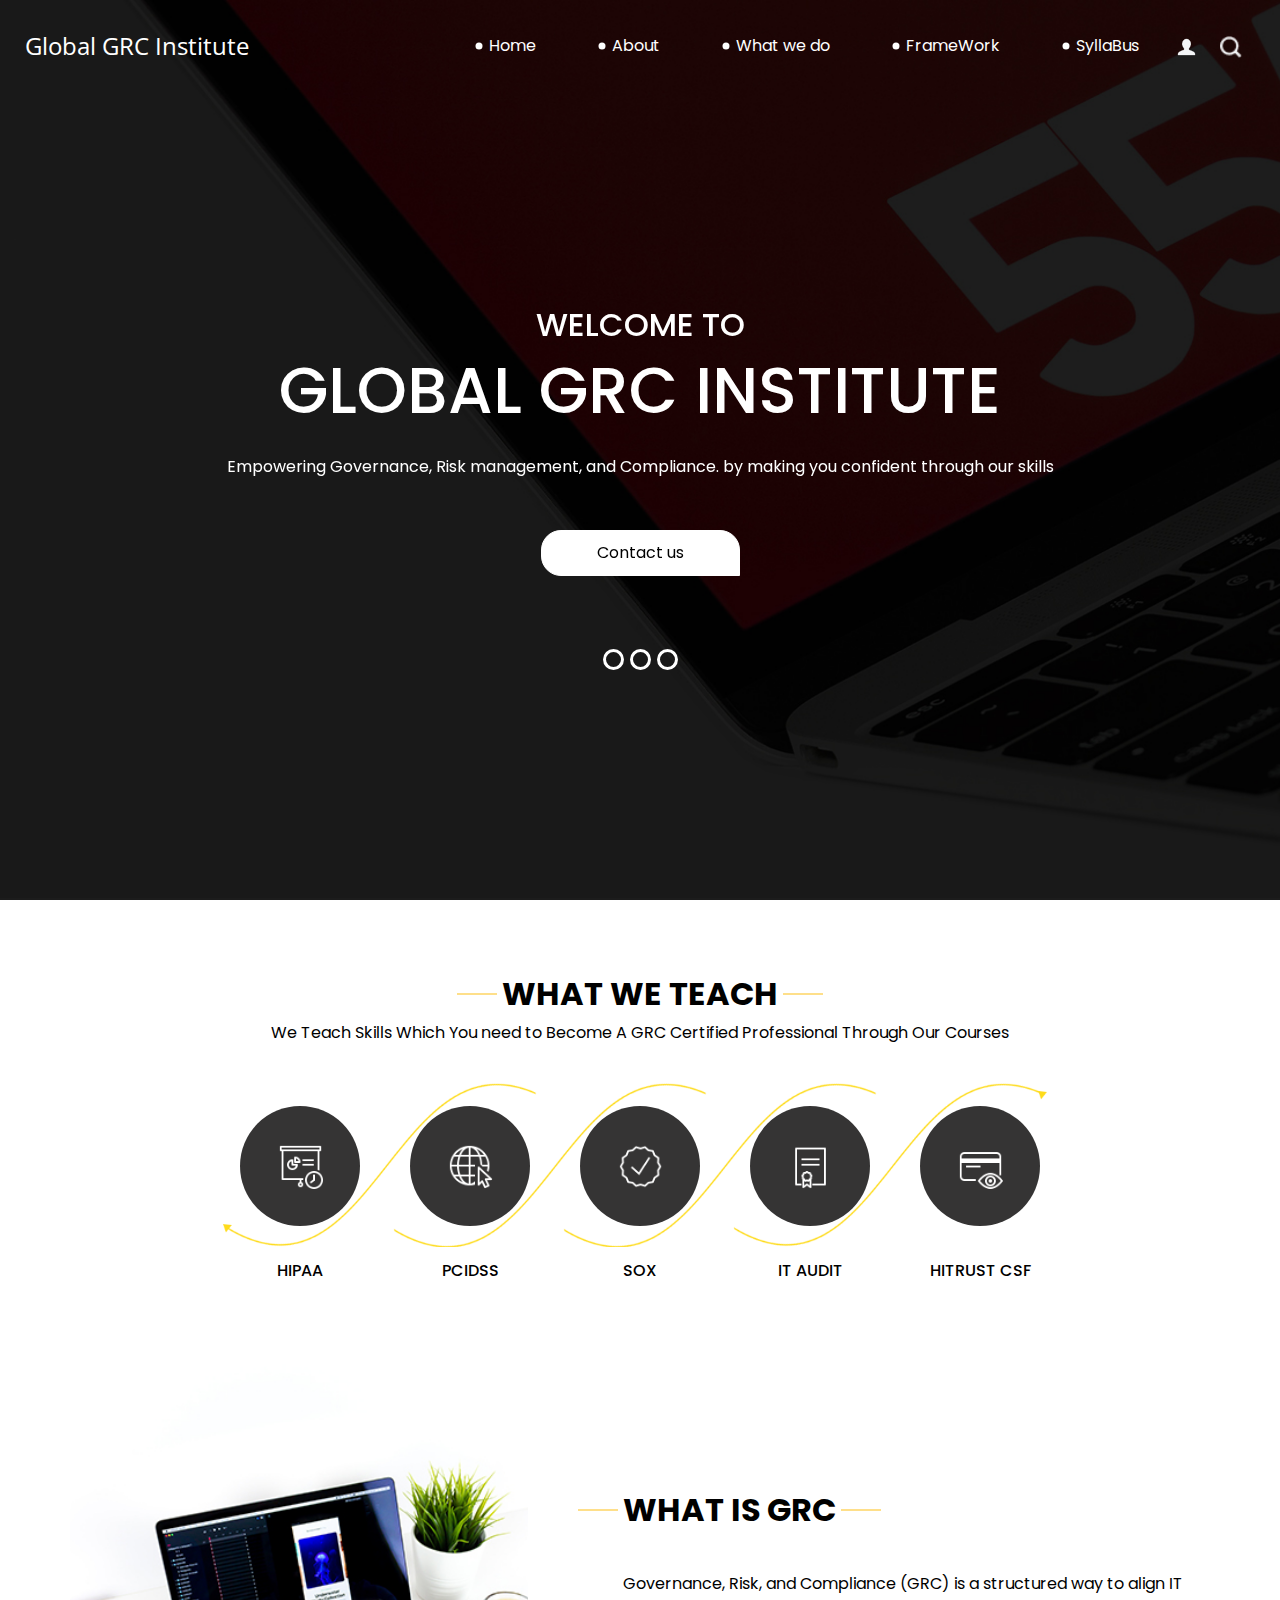
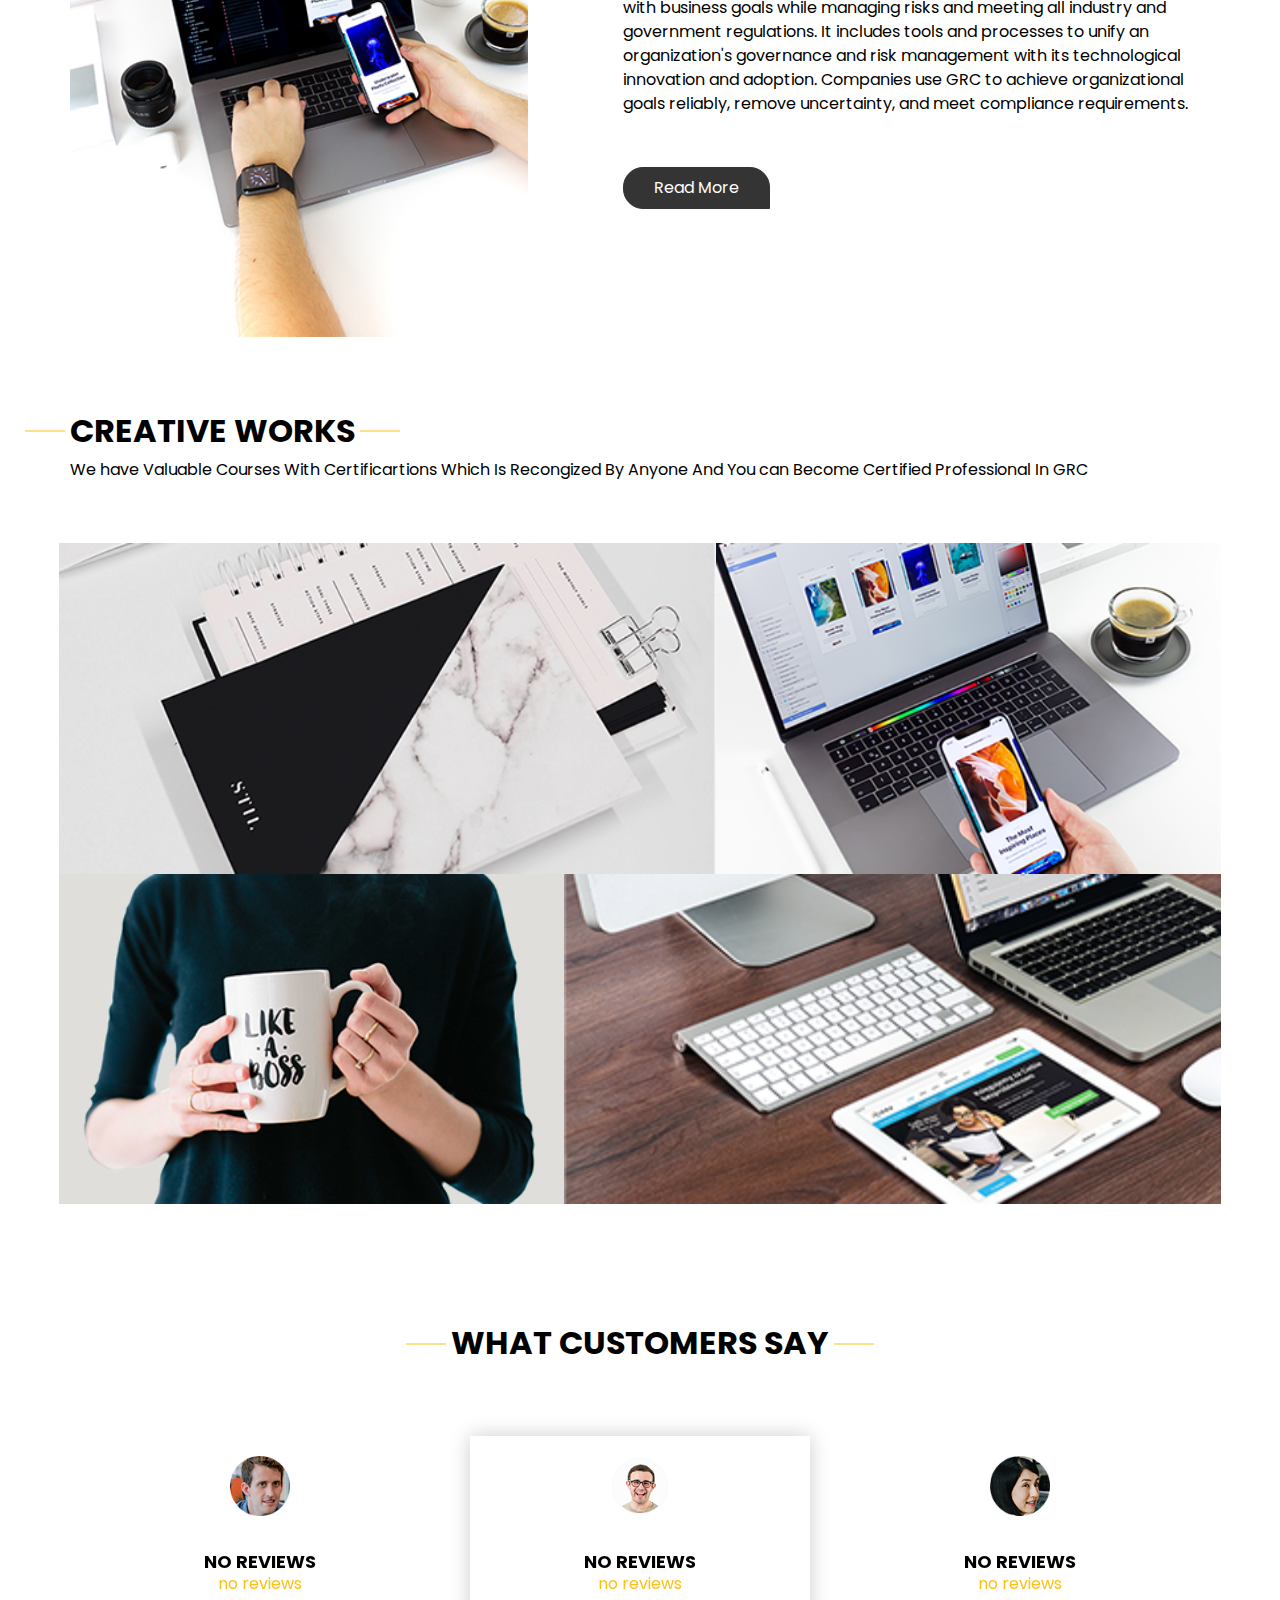
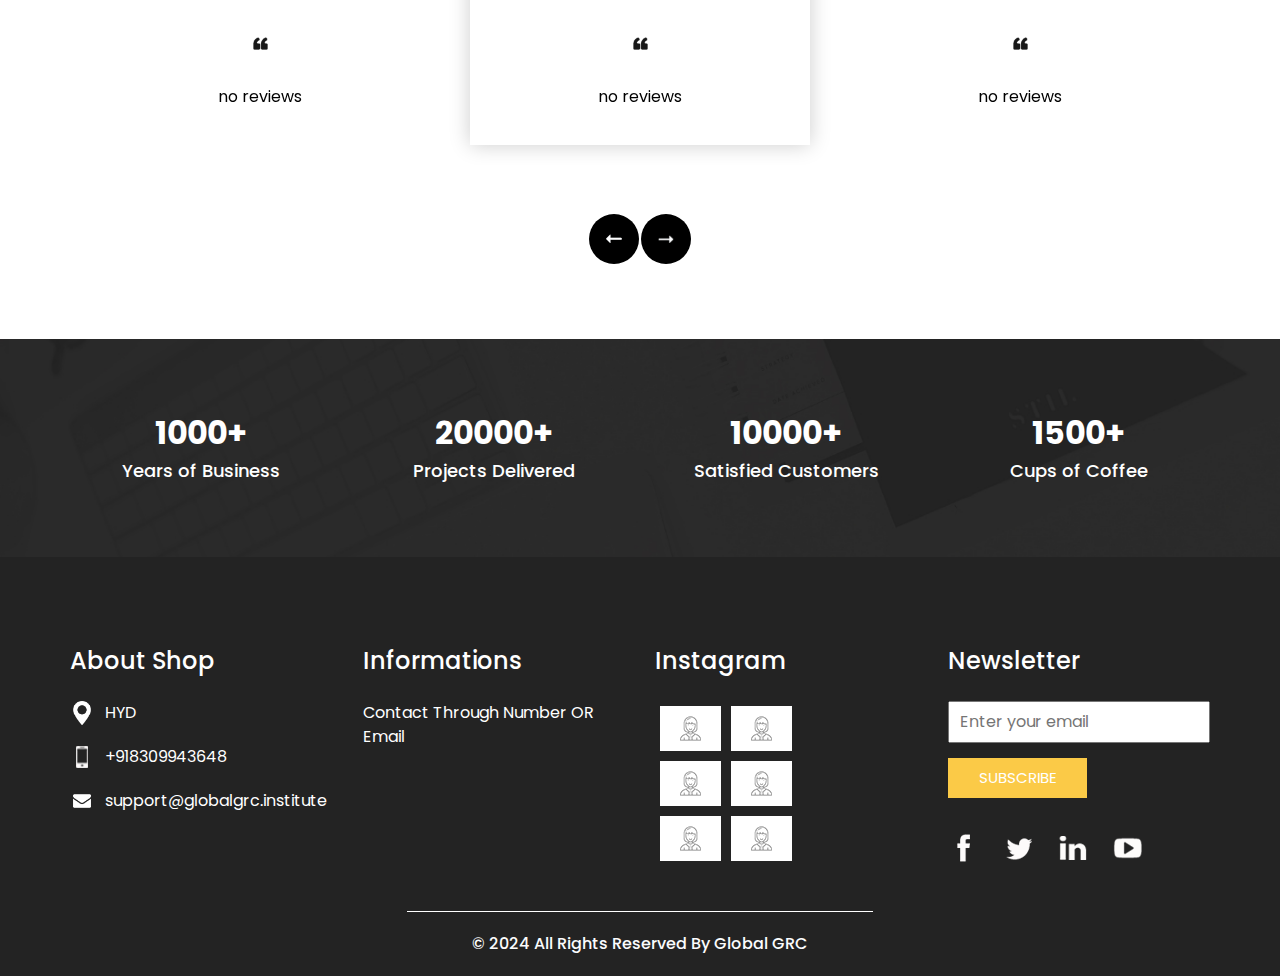
<file: index.html>
<!DOCTYPE html>
<html>

<head>
  <!-- Basic -->
  <meta charset="utf-8" />
  <meta http-equiv="X-UA-Compatible" content="IE=edge" />
  <!-- Mobile Metas -->
  <meta name="viewport" content="width=device-width, initial-scale=1, shrink-to-fit=no" />
  <!-- Site Metas -->
  <meta name="keywords" content="" />
  <meta name="description" content="" />
  <meta name="author" content="" />

  <title>Global GRC Institute</title>

  <!-- slider stylesheet -->
  <!-- slider stylesheet -->
  <link rel="stylesheet" type="text/css" href="https://cdnjs.cloudflare.com/ajax/libs/OwlCarousel2/2.3.4/assets/owl.carousel.min.css" />

  <!-- bootstrap core css -->
  <link rel="stylesheet" type="text/css" href="css/bootstrap.css" />

  <!-- fonts style -->
  <link href="https://fonts.googleapis.com/css?family=Open+Sans:400,700|Poppins:400,700&display=swap" rel="stylesheet">
  <!-- Custom styles for this template -->
  <link href="css/style.css" rel="stylesheet" />
  <!-- responsive style -->
  <link href="css/responsive.css" rel="stylesheet" />
</head>

<body>
  <div class="hero_area">
    <!-- header section strats -->
    <header class="header_section">
      <div class="container-fluid">
        <nav class="navbar navbar-expand-lg custom_nav-container pt-3">
          <a class="navbar-brand" href="index.html">
            <span>
              Global GRC Institute
            </span>
          </a>
          <button class="navbar-toggler" type="button" data-toggle="collapse" data-target="#navbarSupportedContent" aria-controls="navbarSupportedContent" aria-expanded="false" aria-label="Toggle navigation">
            <span class="navbar-toggler-icon"></span>
          </button>

          <div class="collapse navbar-collapse" id="navbarSupportedContent">
            <div class="d-flex ml-auto flex-column flex-lg-row align-items-center">
              <ul class="navbar-nav  ">
                <li class="nav-item active">
                  <a class="nav-link" href="index.html">Home <span class="sr-only">(current)</span></a>
                </li>
                <li class="nav-item">
                  <a class="nav-link" href="about.html"> About </a>
                </li>
                <li class="nav-item">
                  <a class="nav-link" href="do.html"> What we do </a>
                </li>
                <li class="nav-item">
                  <a class="nav-link" href="frameworks.html">FrameWork</a>
                </li>
<li class="nav-item">
                  <a class="nav-link" href="syllabus.html">SyllaBus</a>
                </li>
              </ul>
              <div class="user_option">
                <a href="">
                  <img src="images/user.png" alt="">
                </a>
                <form class="form-inline my-2 my-lg-0 ml-0 ml-lg-4 mb-3 mb-lg-0">
                  <button class="btn  my-2 my-sm-0 nav_search-btn" type="submit"></button>
                </form>
              </div>
            </div>
          </div>
        </nav>
      </div>
    </header>
    <!-- end header section -->
    <!-- slider section -->
    <section class=" slider_section position-relative">
      <div class="container">
        <div id="carouselExampleIndicators" class="carousel slide" data-ride="carousel">
          <ol class="carousel-indicators">
            <li data-target="#carouselExampleIndicators" data-slide-to="0" class="active"></li>
            <li data-target="#carouselExampleIndicators" data-slide-to="1"></li>
            <li data-target="#carouselExampleIndicators" data-slide-to="2"></li>
          </ol>
          <div class="carousel-inner">
            <div class="carousel-item active">
              <div class="row">
                <div class="col">
                  <div class="detail-box">
                    <div>
                      <h2>
                        welcome to

                      </h2>
                      <h1>
                        global grc Institute
                      </h1>
                      <p>
                        Empowering Governance, Risk management, and Compliance. by making you confident through our skills 
                      </p>
                      <div class="">
                        <a href="">
                          Contact us
                        </a>
                      </div>
                    </div>
                  </div>
                </div>
              </div>
            </div>
            <div class="carousel-item">
              <div class="row">
                <div class="col">
                  <div class="detail-box">
                    <div>
                      <h2>
                        

                      </h2>
                      <h1>
                        be confident in you
                      </h1>
                      <p>
                        
                      </p>
                      <div class="">
                        <a href="">
                          Contact us
                        </a>
                      </div>
                    </div>
                  </div>
                </div>
              </div>
            </div>
            <div class="carousel-item">
              <div class="row">
                <div class="col">
                  <div class="detail-box">
                    <div>
                      <h2>
                        

                      </h2>
                      <h1>
                        We Teach you skills
                      </h1>
                      <p>
                        GRC is an organizational strategy to manage governance and risks while maintaining compliance with industry and government regulations.
                      </p>
                      <div class="">
                        <a href="">
                          Contact us
                        </a>
                      </div>
                    </div>
                  </div>
                </div>
              </div>
            </div>
          </div>
        </div>

      </div>
    </section>
    <!-- end slider section -->
  </div>

  <!-- do section -->

  <section class="do_section layout_padding">
    <div class="container">
      <div class="heading_container">
        <h2>
          What we Teach
        </h2>
        <p>
          We Teach Skills Which You need to Become A GRC Certified  Professional Through Our Courses
        </p>
      </div>
      <div class="do_container">
        <div class="box arrow-start arrow_bg">
          <div class="img-box">
            <img src="images/itaudit2.png" alt="">
          </div>
          <div class="detail-box">
            <h6>
              HIPAA
            </h6>
          </div>
        </div>
        <div class="box arrow-middle arrow_bg">
          <div class="img-box">
            <img src="images/internet.png" alt="">
          </div>
          <div class="detail-box">
            <h6>
              PCIDSS
            </h6>
          </div>
        </div>
        <div class="box arrow-middle arrow_bg">
          <div class="img-box">
            <img src="images/icon.png" alt="">
          </div>
          <div class="detail-box">
            <h6>
              SOX
            </h6>
          </div>
        </div>
        <div class="box arrow-end arrow_bg">
          <div class="img-box">
            <img src="images/doc.png" alt="">
          </div>
          <div class="detail-box">
            <h6>
              IT AUDIT
            </h6>
          </div>
        </div>
        <div class="box ">
          <div class="img-box">
            <img src="images/cc.png" alt="">
          </div>
          <div class="detail-box">
            <h6>
              HITRUST CSF
            </h6>
          </div>
        </div>
      </div>
    </div>
  </section>

  <!-- end do section -->

  <!-- who section -->

  <section class="who_section ">
    <div class="container">
      <div class="row">
        <div class="col-md-5">
          <div class="img-box">
            <img src="images/who-img.jpg" alt="">
          </div>
        </div>
        <div class="col-md-7">
          <div class="detail-box">
            <div class="heading_container">
              <h2>
                WHAT IS GRC
              </h2>
            </div>
            <p>
              Governance, Risk, and Compliance (GRC) is a structured way to align IT with business goals while managing risks and meeting all industry and government regulations. It includes tools and processes to unify an organization's governance and risk management with its technological innovation and adoption. Companies use GRC to achieve organizational goals reliably, remove uncertainty, and meet compliance requirements.
            </p>
            <div>
              <a href="https://en.wikipedia.org/wiki/Governance,_risk_management,_and_compliance">
                Read More
              </a>
            </div>
          </div>
        </div>
      </div>
    </div>
  </section>

  <!-- end who section -->


  <!-- work section -->
  <section class="work_section layout_padding">
    <div class="container">
      <div class="heading_container">
        <h2>
          CREATIVE WORKS
        </h2>
        <p>
         We have Valuable Courses With Certificartions Which Is Recongized By Anyone 
And You can Become Certified Professional In GRC
        </p>
      </div>
      <div class="work_container layout_padding2">
        <div class="box b-1">
          <img src="images/w-1.png" alt="">
        </div>
        <div class="box b-2">
          <img src="images/w-2.png" alt="">

        </div>
        <div class="box b-3">
          <img src="images/w-3.png" alt="">

        </div>
        <div class="box b-4">
          <img src="images/w-4.png" alt="">

        </div>
      </div>
    </div>
  </section>

  <!-- end work section -->

  <!-- client section -->
  <section class="client_section">
    <div class="container">
      <div class="heading_container">
        <h2>
          WHAT CUSTOMERS SAY
        </h2>
      </div>
      <div class="carousel-wrap ">
        <div class="owl-carousel">
          <div class="item">
            <div class="box">
              <div class="img-box">
                <img src="images/c-1.png" alt="">
              </div>
              <div class="detail-box">
                <h5>
                  no reviews <br>
                  <span>
                   no reviews
                  </span>
                </h5>
                <img src="images/quote.png" alt="">
                <p>
                  no reviews
                </p>
              </div>
            </div>
          </div>
          <div class="item">
            <div class="box">
              <div class="img-box">
                <img src="images/c-2.png" alt="">
              </div>
              <div class="detail-box">
                <h5>
                  no reviews <br>
                  <span>
                    no reviews
                  </span>
                </h5>
                <img src="images/quote.png" alt="">
                <p>
                  no reviews
                </p>
              </div>
            </div>
          </div>
          <div class="item">
            <div class="box">
              <div class="img-box">
                <img src="images/c-3.png" alt="">
              </div>
              <div class="detail-box">
                <h5>
                  no reviews <br>
                  <span>
                   no reviews
                  </span>
                </h5>
                <img src="images/quote.png" alt="">
                <p>
                  no reviews
                </p>
              </div>
            </div>
          </div>
        </div>
      </div>
    </div>
  </section>

  <!-- end client section -->

  <!-- target section -->
  <section class="target_section layout_padding2">
    <div class="container">
      <div class="row">
        <div class="col-md-3 col-sm-6">
          <div class="detail-box">
            <h2>
              1000+
            </h2>
            <h5>
              Years of Business
            </h5>
          </div>
        </div>
        <div class="col-md-3 col-sm-6">
          <div class="detail-box">
            <h2>
              20000+
            </h2>
            <h5>
              Projects Delivered
            </h5>
          </div>
        </div>
        <div class="col-md-3 col-sm-6">
          <div class="detail-box">
            <h2>
              10000+
            </h2>
            <h5>
              Satisfied Customers
            </h5>
          </div>
        </div>
        <div class="col-md-3 col-sm-6">
          <div class="detail-box">
            <h2>
              1500+
            </h2>
            <h5>
              Cups of Coffee
            </h5>
          </div>
        </div>
      </div>
    </div>
  </section>

  <!-- end target section -->


  <!-- contact section -->

    <!-- end contact section -->


  <!-- info section -->
  <section class="info_section ">
    <div class="container">
      <div class="row">
        <div class="col-md-3">
          <div class="info_contact">
            <h5>
              About Shop
            </h5>
            <div>
              <div class="img-box">
                <img src="images/location-white.png" width="18px" alt="">
              </div>
              <p>
                HYD
              </p>
            </div>
            <div>
              <div class="img-box">
                <img src="images/telephone-white.png" width="12px" alt="">
              </div>
              <p>
                +918309943648
              </p>
            </div>
            <div>
              <div class="img-box">
                <img src="images/envelope-white.png" width="18px" alt="">
              </div>
              <p>
                support@globalgrc.institute
              </p>
            </div>
          </div>
        </div>
        <div class="col-md-3">
          <div class="info_info">
            <h5>
              Informations
            </h5>
            <p>
             Contact Through Number OR Email
            </p>
          </div>
        </div>

        <div class="col-md-3">
          <div class="info_insta">
            <h5>
              Instagram
            </h5>
            <div class="insta_container">
              <div>
                <a href="">
                  <div class="insta-box b-1">
                    <img src="images/insta.png" alt="">
                  </div>
                </a>
                <a href="">
                  <div class="insta-box b-2">
                    <img src="images/insta.png" alt="">
                  </div>
                </a>
              </div>

              <div>
                <a href="">
                  <div class="insta-box b-3">
                    <img src="images/insta.png" alt="">
                  </div>
                </a>
                <a href="">
                  <div class="insta-box b-4">
                    <img src="images/insta.png" alt="">
                  </div>
                </a>
              </div>
              <div>
                <a href="">
                  <div class="insta-box b-3">
                    <img src="images/insta.png" alt="">
                  </div>
                </a>
                <a href="">
                  <div class="insta-box b-4">
                    <img src="images/insta.png" alt="">
                  </div>
                </a>
              </div>
            </div>
          </div>
        </div>
        <div class="col-md-3">
          <div class="info_form ">
            <h5>
              Newsletter
            </h5>
            <form action="">
              <input type="email" placeholder="Enter your email">
              <button>
                Subscribe
              </button>
            </form>
            <div class="social_box">
              <a href="">
                <img src="images/fb.png" alt="">
              </a>
              <a href="">
                <img src="images/twitter.png" alt="">
              </a>
              <a href="">
                <img src="images/linkedin.png" alt="">
              </a>
              <a href="">
                <img src="images/youtube.png" alt="">
              </a>
            </div>
          </div>
        </div>
      </div>
    </div>
  </section>

  <!-- end info_section -->


  <!-- footer section -->
  <section class="container-fluid footer_section">
    <p>
      &copy; 2024 All Rights Reserved By
      <a href="https://html.design/">Global GRC</a>
    </p>
  </section>
  <!-- footer section -->

  <script type="text/javascript" src="js/jquery-3.4.1.min.js"></script>
  <script type="text/javascript" src="js/bootstrap.js"></script>
  <script type="text/javascript" src="https://cdnjs.cloudflare.com/ajax/libs/OwlCarousel2/2.3.4/owl.carousel.min.js">
  </script>
  <!-- owl carousel script 
    -->
  <script type="text/javascript">
    $(".owl-carousel").owlCarousel({
      loop: true,
      margin: 0,
      navText: [],
      center: true,
      autoplay: true,
      autoplayHoverPause: true,
      responsive: {
        0: {
          items: 1
        },
        1000: {
          items: 3
        }
      }
    });
  </script>
  <!-- end owl carousel script -->



<script>
window.embeddedChatbotConfig = {
chatbotId: "8UlBTUbJqqv8JHR0gILnl",
domain: "www.chatbase.co"
}
</script>
<script
src="https://www.chatbase.co/embed.min.js"
chatbotId="8UlBTUbJqqv8JHR0gILnl"
domain="www.chatbase.co"
defer>
</script>

</body>

</html>
</file>
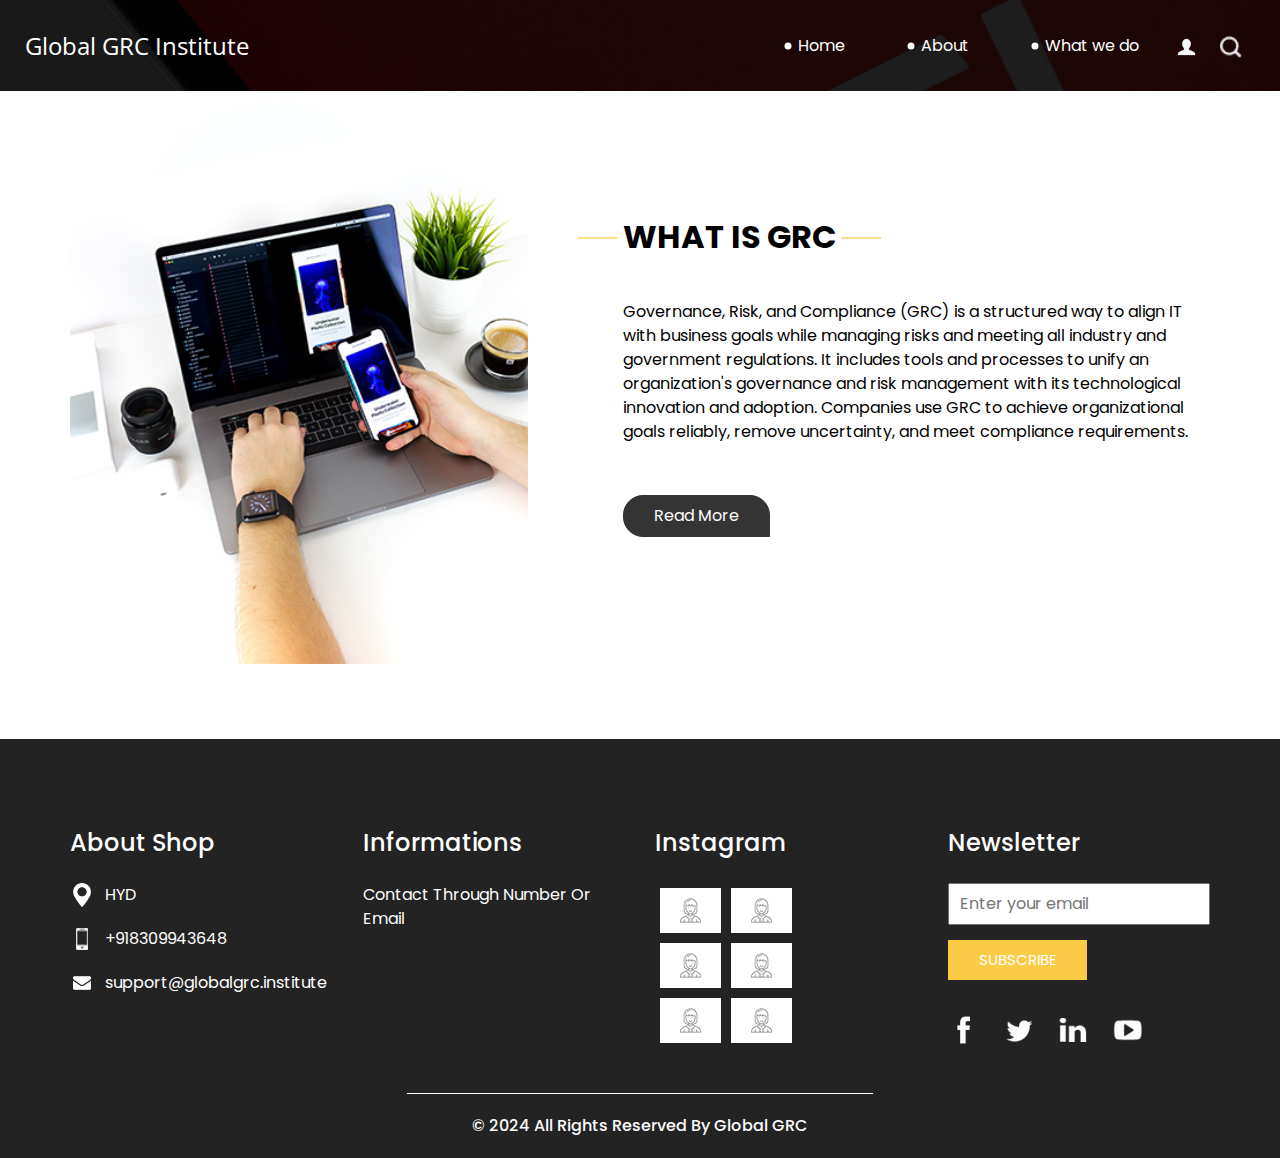
<file: about.html>
<!DOCTYPE html>
<html>

<head>
  <!-- Basic -->
  <meta charset="utf-8" />
  <meta http-equiv="X-UA-Compatible" content="IE=edge" />
  <!-- Mobile Metas -->
  <meta name="viewport" content="width=device-width, initial-scale=1, shrink-to-fit=no" />
  <!-- Site Metas -->
  <meta name="keywords" content="" />
  <meta name="description" content="" />
  <meta name="author" content="" />

  <title>Global GRC Institute</title>

  <!-- slider stylesheet -->
  <!-- slider stylesheet -->
  <link rel="stylesheet" type="text/css" href="https://cdnjs.cloudflare.com/ajax/libs/OwlCarousel2/2.3.4/assets/owl.carousel.min.css" />

  <!-- bootstrap core css -->
  <link rel="stylesheet" type="text/css" href="css/bootstrap.css" />

  <!-- fonts style -->
  <link href="https://fonts.googleapis.com/css?family=Open+Sans:400,700|Poppins:400,700&display=swap" rel="stylesheet">
  <!-- Custom styles for this template -->
  <link href="css/style.css" rel="stylesheet" />
  <!-- responsive style -->
  <link href="css/responsive.css" rel="stylesheet" />
</head>

<body class="sub_page">
  <div class="hero_area">
    <!-- header section strats -->
    <header class="header_section">
      <div class="container-fluid">
        <nav class="navbar navbar-expand-lg custom_nav-container pt-3">
          <a class="navbar-brand" href="index.html">
            <span>
              Global GRC Institute
            </span>
          </a>
          <button class="navbar-toggler" type="button" data-toggle="collapse" data-target="#navbarSupportedContent" aria-controls="navbarSupportedContent" aria-expanded="false" aria-label="Toggle navigation">
            <span class="navbar-toggler-icon"></span>
          </button>

          <div class="collapse navbar-collapse" id="navbarSupportedContent">
            <div class="d-flex ml-auto flex-column flex-lg-row align-items-center">
              <ul class="navbar-nav  ">
                <li class="nav-item active">
                  <a class="nav-link" href="index.html">Home <span class="sr-only">(current)</span></a>
                </li>
                <li class="nav-item">
                  <a class="nav-link" href="about.html"> About </a>
                </li>
                <li class="nav-item">
                  <a class="nav-link" href="do.html"> What we do </a>
                </li>
                
                
              </ul>
              <div class="user_option">
                <a href="">
                  <img src="images/user.png" alt="">
                </a>
                <form class="form-inline my-2 my-lg-0 ml-0 ml-lg-4 mb-3 mb-lg-0">
                  <button class="btn  my-2 my-sm-0 nav_search-btn" type="submit"></button>
                </form>
              </div>
            </div>
          </div>
        </nav>
      </div>
    </header>
    <!-- end header section -->
  </div>


  <!-- who section -->

  <section class="who_section layout_padding">
    <div class="container">
      <div class="row">
        <div class="col-md-5">
          <div class="img-box">
            <img src="images/who-img.jpg" alt="">
          </div>
        </div>
        <div class="col-md-7">
          <div class="detail-box">
            <div class="heading_container">
              <h2>
                WHAT IS GRC
              </h2>
            </div>
            <p>
              Governance, Risk, and Compliance (GRC) is a structured way to align IT with business goals while managing risks and meeting all industry and government regulations. It includes tools and processes to unify an organization's governance and risk management with its technological innovation and adoption. Companies use GRC to achieve organizational goals reliably, remove uncertainty, and meet compliance requirements.
            </p>
            <div>
              <a href="https://en.wikipedia.org/wiki/Governance,_risk_management,_and_compliance">
                Read More
              </a>
            </div>
          </div>
        </div>
      </div>
    </div>
  </section>

  <!-- end who section -->


  <!-- info section -->
  <section class="info_section ">
    <div class="container">
      <div class="row">
        <div class="col-md-3">
          <div class="info_contact">
            <h5>
              About Shop
            </h5>
            <div>
              <div class="img-box">
                <img src="images/location-white.png" width="18px" alt="">
              </div>
              <p>
                HYD
              </p>
            </div>
            <div>
              <div class="img-box">
                <img src="images/telephone-white.png" width="12px" alt="">
              </div>
              <p>
                +918309943648
              </p>
            </div>
            <div>
              <div class="img-box">
                <img src="images/envelope-white.png" width="18px" alt="">
              </div>
              <p>
                support@globalgrc.institute
              </p>
            </div>
          </div>
        </div>
        <div class="col-md-3">
          <div class="info_info">
            <h5>
              Informations
            </h5>
            <p>
              Contact Through Number Or Email
            </p>
          </div>
        </div>

        <div class="col-md-3">
          <div class="info_insta">
            <h5>
              Instagram
            </h5>
            <div class="insta_container">
              <div>
                <a href="">
                  <div class="insta-box b-1">
                    <img src="images/insta.png" alt="">
                  </div>
                </a>
                <a href="">
                  <div class="insta-box b-2">
                    <img src="images/insta.png" alt="">
                  </div>
                </a>
              </div>

              <div>
                <a href="">
                  <div class="insta-box b-3">
                    <img src="images/insta.png" alt="">
                  </div>
                </a>
                <a href="">
                  <div class="insta-box b-4">
                    <img src="images/insta.png" alt="">
                  </div>
                </a>
              </div>
              <div>
                <a href="">
                  <div class="insta-box b-3">
                    <img src="images/insta.png" alt="">
                  </div>
                </a>
                <a href="">
                  <div class="insta-box b-4">
                    <img src="images/insta.png" alt="">
                  </div>
                </a>
              </div>
            </div>
          </div>
        </div>
        <div class="col-md-3">
          <div class="info_form ">
            <h5>
              Newsletter
            </h5>
            <form action="">
              <input type="email" placeholder="Enter your email">
              <button>
                Subscribe
              </button>
            </form>
            <div class="social_box">
              <a href="">
                <img src="images/fb.png" alt="">
              </a>
              <a href="">
                <img src="images/twitter.png" alt="">
              </a>
              <a href="">
                <img src="images/linkedin.png" alt="">
              </a>
              <a href="">
                <img src="images/youtube.png" alt="">
              </a>
            </div>
          </div>
        </div>
      </div>
    </div>
  </section>

  <!-- end info_section -->


  <!-- footer section -->
  <section class="container-fluid footer_section">
    <p>
      &copy; 2024 All Rights Reserved By
      <a href="https://html.design/">Global GRC</a>
    </p>
  </section>
  <!-- footer section -->

  <script type="text/javascript" src="js/jquery-3.4.1.min.js"></script>
  <script type="text/javascript" src="js/bootstrap.js"></script>
  <script type="text/javascript" src="https://cdnjs.cloudflare.com/ajax/libs/OwlCarousel2/2.3.4/owl.carousel.min.js">
  </script>
  <!-- owl carousel script 
    -->
  <script type="text/javascript">
    $(".owl-carousel").owlCarousel({
      loop: true,
      margin: 0,
      navText: [],
      center: true,
      autoplay: true,
      autoplayHoverPause: true,
      responsive: {
        0: {
          items: 1
        },
        1000: {
          items: 3
        }
      }
    });
  </script>
  <!-- end owl carousel script -->

</body>

</html>
</file>
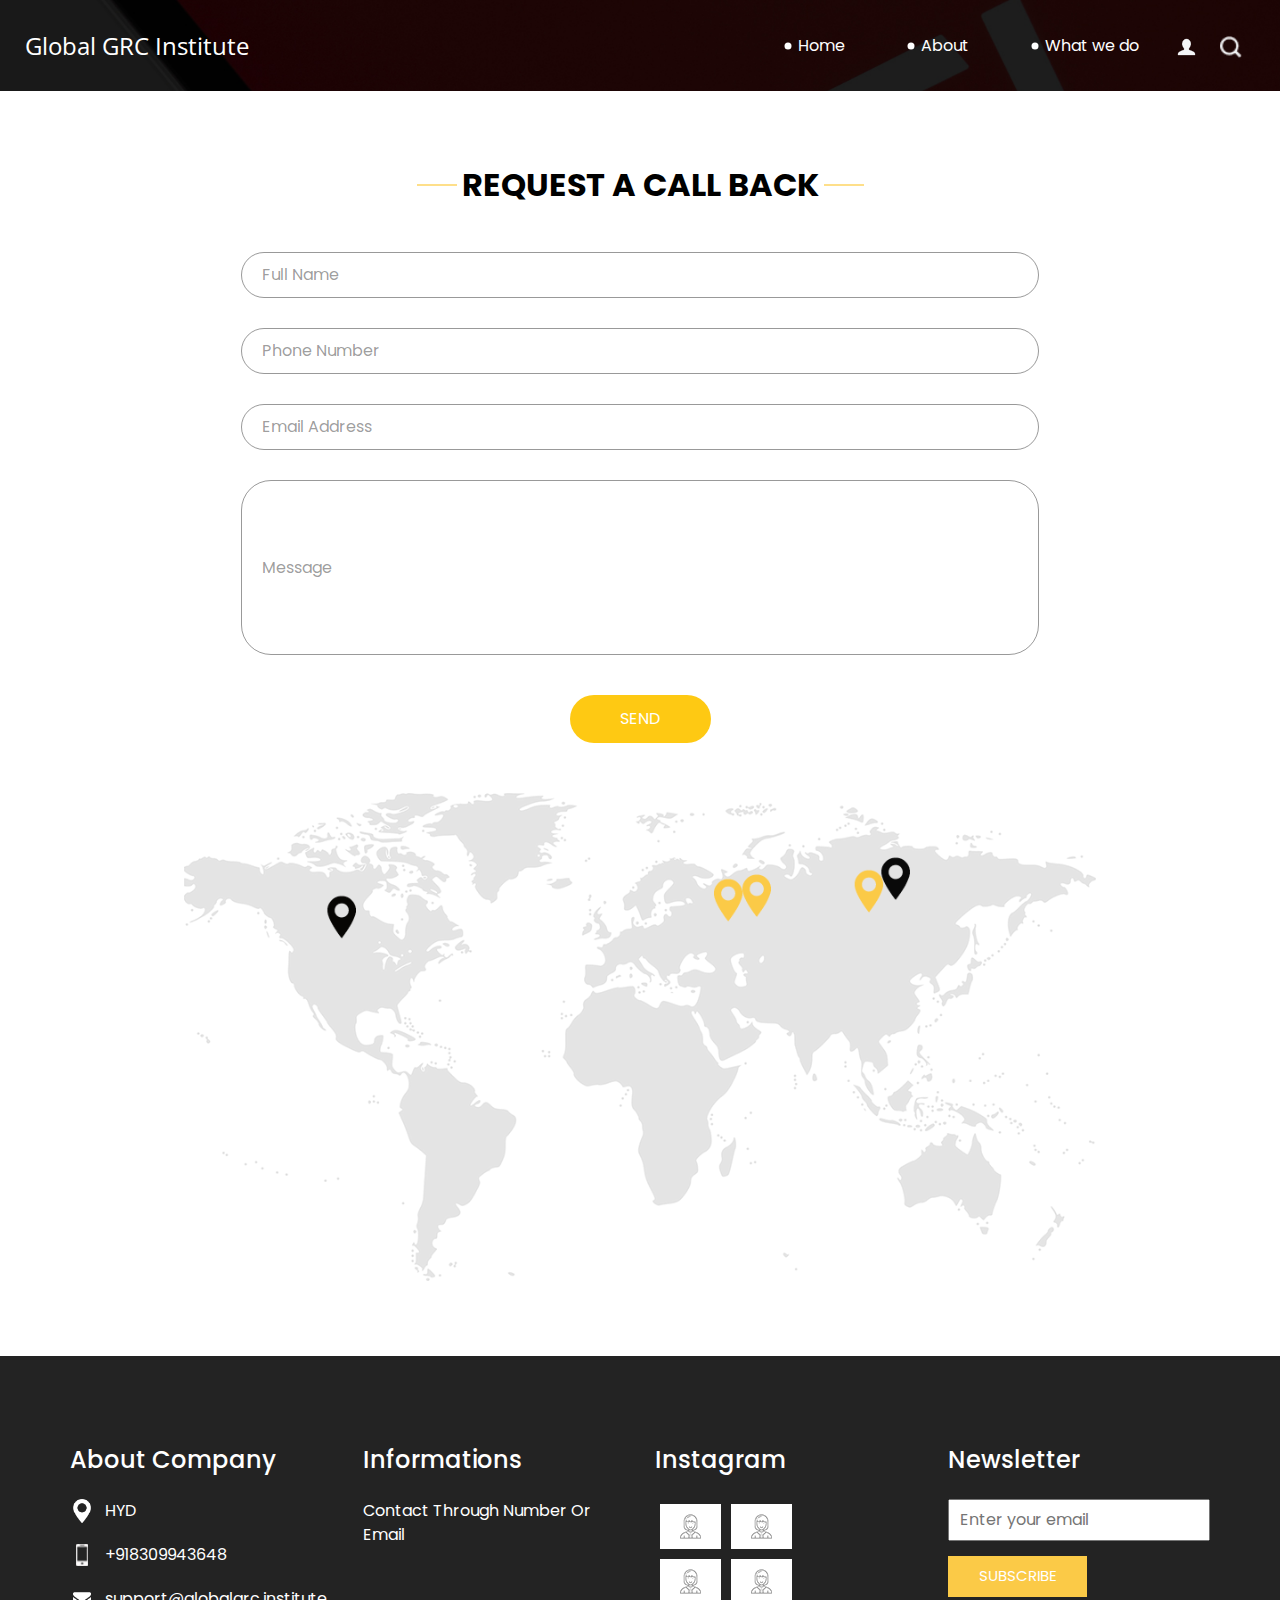
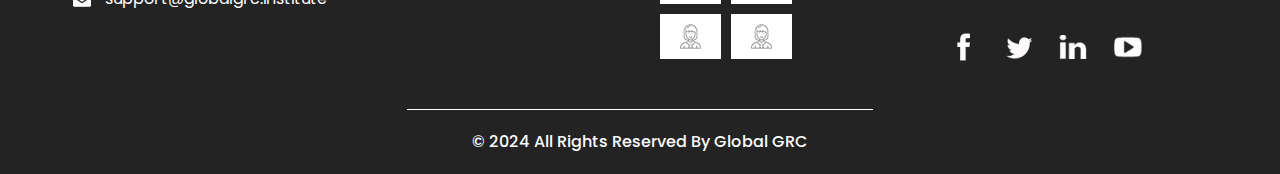
<file: contact.html>
<!DOCTYPE html>
<html>

<head>
  <!-- Basic -->
  <meta charset="utf-8" />
  <meta http-equiv="X-UA-Compatible" content="IE=edge" />
  <!-- Mobile Metas -->
  <meta name="viewport" content="width=device-width, initial-scale=1, shrink-to-fit=no" />
  <!-- Site Metas -->
  <meta name="keywords" content="" />
  <meta name="description" content="" />
  <meta name="author" content="" />

  <title>Global GRC Institute</title>

  <!-- slider stylesheet -->
  <!-- slider stylesheet -->
  <link rel="stylesheet" type="text/css" href="https://cdnjs.cloudflare.com/ajax/libs/OwlCarousel2/2.3.4/assets/owl.carousel.min.css" />

  <!-- bootstrap core css -->
  <link rel="stylesheet" type="text/css" href="css/bootstrap.css" />

  <!-- fonts style -->
  <link href="https://fonts.googleapis.com/css?family=Open+Sans:400,700|Poppins:400,700&display=swap" rel="stylesheet">
  <!-- Custom styles for this template -->
  <link href="css/style.css" rel="stylesheet" />
  <!-- responsive style -->
  <link href="css/responsive.css" rel="stylesheet" />
</head>

<body class="sub_page">
  <div class="hero_area">
    <!-- header section strats -->
    <header class="header_section">
      <div class="container-fluid">
        <nav class="navbar navbar-expand-lg custom_nav-container pt-3">
          <a class="navbar-brand" href="index.html">
            <span>
              Global GRC Institute
            </span>
          </a>
          <button class="navbar-toggler" type="button" data-toggle="collapse" data-target="#navbarSupportedContent" aria-controls="navbarSupportedContent" aria-expanded="false" aria-label="Toggle navigation">
            <span class="navbar-toggler-icon"></span>
          </button>

          <div class="collapse navbar-collapse" id="navbarSupportedContent">
            <div class="d-flex ml-auto flex-column flex-lg-row align-items-center">
              <ul class="navbar-nav  ">
                <li class="nav-item active">
                  <a class="nav-link" href="index.html">Home <span class="sr-only">(current)</span></a>
                </li>
                <li class="nav-item">
                  <a class="nav-link" href="about.html"> About </a>
                </li>
                <li class="nav-item">
                  <a class="nav-link" href="do.html"> What we do </a>
                </li>
             
                
              </ul>
              <div class="user_option">
                <a href="">
                  <img src="images/user.png" alt="">
                </a>
                <form class="form-inline my-2 my-lg-0 ml-0 ml-lg-4 mb-3 mb-lg-0">
                  <button class="btn  my-2 my-sm-0 nav_search-btn" type="submit"></button>
                </form>
              </div>
            </div>
          </div>
        </nav>
      </div>
    </header>
    <!-- end header section -->
  </div>

  <!-- contact section -->

  <section class="contact_section layout_padding">
    <div class="container">

      <div class="heading_container">
        <h2>
          Request A Call Back
        </h2>
      </div>
      <div class="">
        <div class="">
          <div class="row">
            <div class="col-md-9 mx-auto">
              <div class="contact-form">
                <form action="">
                  <div>
                    <input type="text" placeholder="Full Name ">
                  </div>
                  <div>
                    <input type="text" placeholder="Phone Number">
                  </div>
                  <div>
                    <input type="email" placeholder="Email Address">
                  </div>
                  <div>
                    <input type="text" placeholder="Message" class="input_message">
                  </div>
                  <div class="d-flex justify-content-center">
                    <button type="submit" class="btn_on-hover">
                      Send
                    </button>
                  </div>
                </form>
              </div>
            </div>
          </div>
        </div>
      </div>
      <div class="map_img-box">
        <img src="images/map-img.png" alt="">
      </div>
    </div>
  </section>


  <!-- end contact section -->


  <!-- info section -->
  <section class="info_section ">
    <div class="container">
      <div class="row">
        <div class="col-md-3">
          <div class="info_contact">
            <h5>
              About Company
            </h5>
            <div>
              <div class="img-box">
                <img src="images/location-white.png" width="18px" alt="">
              </div>
              <p>
                HYD
              </p>
            </div>
            <div>
              <div class="img-box">
                <img src="images/telephone-white.png" width="12px" alt="">
              </div>
              <p>
                +918309943648
              </p>
            </div>
            <div>
              <div class="img-box">
                <img src="images/envelope-white.png" width="18px" alt="">
              </div>
              <p>
                support@globalgrc.institute
              </p>
            </div>
          </div>
        </div>
        <div class="col-md-3">
          <div class="info_info">
            <h5>
              Informations
            </h5>
            <p>
              Contact Through Number Or Email
            </p>
          </div>
        </div>

        <div class="col-md-3">
          <div class="info_insta">
            <h5>
              Instagram
            </h5>
            <div class="insta_container">
              <div>
                <a href="">
                  <div class="insta-box b-1">
                    <img src="images/insta.png" alt="">
                  </div>
                </a>
                <a href="">
                  <div class="insta-box b-2">
                    <img src="images/insta.png" alt="">
                  </div>
                </a>
              </div>

              <div>
                <a href="">
                  <div class="insta-box b-3">
                    <img src="images/insta.png" alt="">
                  </div>
                </a>
                <a href="">
                  <div class="insta-box b-4">
                    <img src="images/insta.png" alt="">
                  </div>
                </a>
              </div>
              <div>
                <a href="">
                  <div class="insta-box b-3">
                    <img src="images/insta.png" alt="">
                  </div>
                </a>
                <a href="">
                  <div class="insta-box b-4">
                    <img src="images/insta.png" alt="">
                  </div>
                </a>
              </div>
            </div>
          </div>
        </div>
        <div class="col-md-3">
          <div class="info_form ">
            <h5>
              Newsletter
            </h5>
            <form action="">
              <input type="email" placeholder="Enter your email">
              <button>
                Subscribe
              </button>
            </form>
            <div class="social_box">
              <a href="">
                <img src="images/fb.png" alt="">
              </a>
              <a href="">
                <img src="images/twitter.png" alt="">
              </a>
              <a href="">
                <img src="images/linkedin.png" alt="">
              </a>
              <a href="">
                <img src="images/youtube.png" alt="">
              </a>
            </div>
          </div>
        </div>
      </div>
    </div>
  </section>

  <!-- end info_section -->


  <!-- footer section -->
  <section class="container-fluid footer_section">
    <p>
      &copy; 2024 All Rights Reserved By
      <a href="https://html.design/">Global GRC</a>
    </p>
  </section>
  <!-- footer section -->

  <script type="text/javascript" src="js/jquery-3.4.1.min.js"></script>
  <script type="text/javascript" src="js/bootstrap.js"></script>
  <script type="text/javascript" src="https://cdnjs.cloudflare.com/ajax/libs/OwlCarousel2/2.3.4/owl.carousel.min.js">
  </script>
  <!-- owl carousel script 
    -->
  <script type="text/javascript">
    $(".owl-carousel").owlCarousel({
      loop: true,
      margin: 0,
      navText: [],
      center: true,
      autoplay: true,
      autoplayHoverPause: true,
      responsive: {
        0: {
          items: 1
        },
        1000: {
          items: 3
        }
      }
    });
  </script>
  <!-- end owl carousel script -->

</body>

</html>
</file>
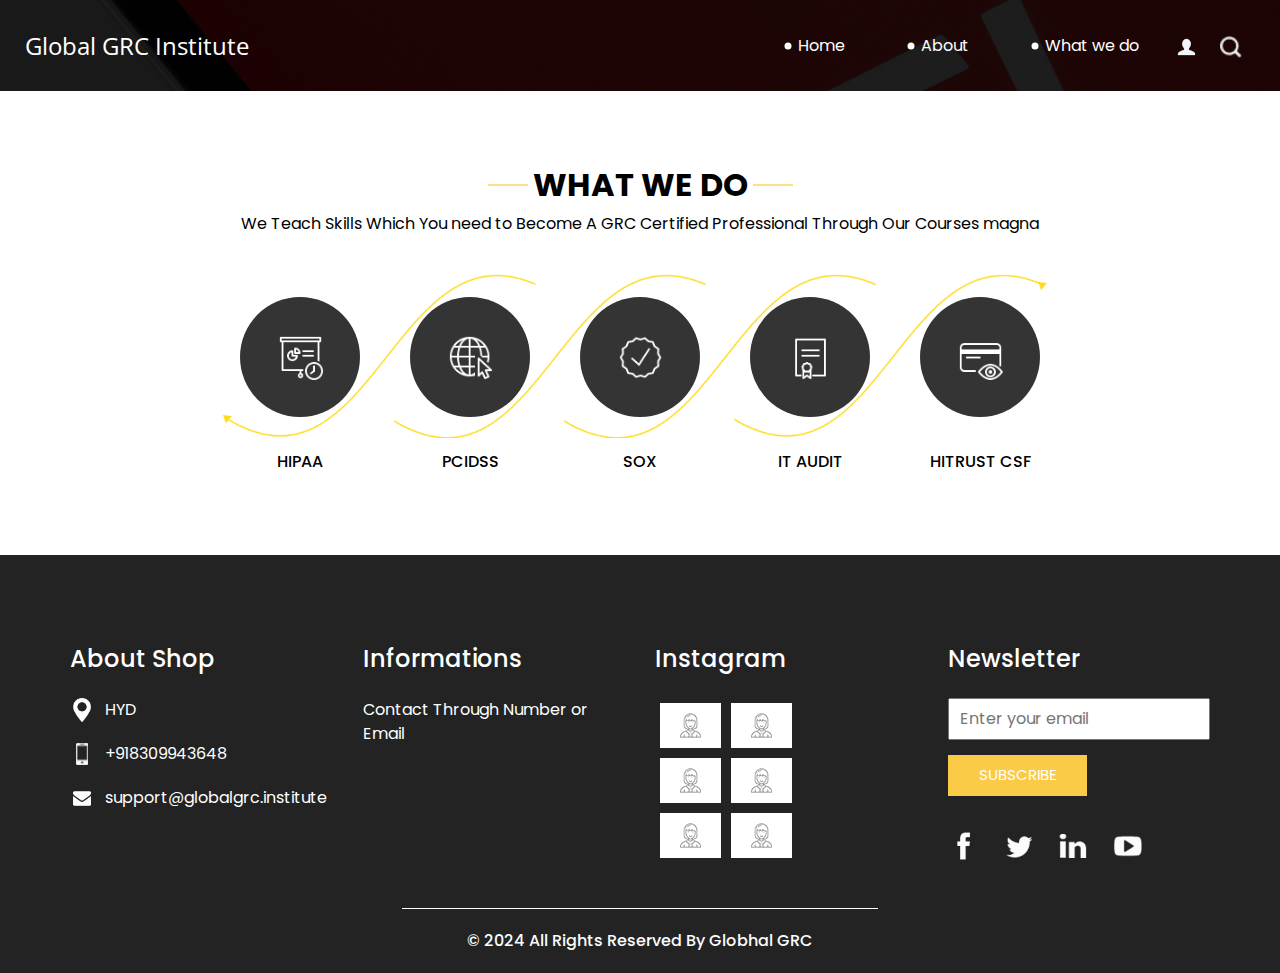
<file: do.html>
<!DOCTYPE html>
<html>

<head>
  <!-- Basic -->
  <meta charset="utf-8" />
  <meta http-equiv="X-UA-Compatible" content="IE=edge" />
  <!-- Mobile Metas -->
  <meta name="viewport" content="width=device-width, initial-scale=1, shrink-to-fit=no" />
  <!-- Site Metas -->
  <meta name="keywords" content="" />
  <meta name="description" content="" />
  <meta name="author" content="" />

  <title>Global GRC Institute</title>

  <!-- slider stylesheet -->
  <!-- slider stylesheet -->
  <link rel="stylesheet" type="text/css" href="https://cdnjs.cloudflare.com/ajax/libs/OwlCarousel2/2.3.4/assets/owl.carousel.min.css" />

  <!-- bootstrap core css -->
  <link rel="stylesheet" type="text/css" href="css/bootstrap.css" />

  <!-- fonts style -->
  <link href="https://fonts.googleapis.com/css?family=Open+Sans:400,700|Poppins:400,700&display=swap" rel="stylesheet">
  <!-- Custom styles for this template -->
  <link href="css/style.css" rel="stylesheet" />
  <!-- responsive style -->
  <link href="css/responsive.css" rel="stylesheet" />
</head>

<body class="sub_page">
  <div class="hero_area">
    <!-- header section strats -->
    <header class="header_section">
      <div class="container-fluid">
        <nav class="navbar navbar-expand-lg custom_nav-container pt-3">
          <a class="navbar-brand" href="index.html">
            <span>
              Global GRC Institute
            </span>
          </a>
          <button class="navbar-toggler" type="button" data-toggle="collapse" data-target="#navbarSupportedContent" aria-controls="navbarSupportedContent" aria-expanded="false" aria-label="Toggle navigation">
            <span class="navbar-toggler-icon"></span>
          </button>

          <div class="collapse navbar-collapse" id="navbarSupportedContent">
            <div class="d-flex ml-auto flex-column flex-lg-row align-items-center">
              <ul class="navbar-nav  ">
                <li class="nav-item active">
                  <a class="nav-link" href="index.html">Home <span class="sr-only">(current)</span></a>
                </li>
                <li class="nav-item">
                  <a class="nav-link" href="about.html"> About </a>
                </li>
                <li class="nav-item">
                  <a class="nav-link" href="do.html"> What we do </a>
                </li>
               
              </ul>
              <div class="user_option">
                <a href="">
                  <img src="images/user.png" alt="">
                </a>
                <form class="form-inline my-2 my-lg-0 ml-0 ml-lg-4 mb-3 mb-lg-0">
                  <button class="btn  my-2 my-sm-0 nav_search-btn" type="submit"></button>
                </form>
              </div>
            </div>
          </div>
        </nav>
      </div>
    </header>
    <!-- end header section -->
  </div>

  <!-- do section -->

  <section class="do_section layout_padding">
    <div class="container">
      <div class="heading_container">
        <h2>
          What we do
        </h2>
        <p>
          We Teach Skills Which You need to Become A GRC Certified  Professional Through Our Courses
          magna
        </p>
      </div>
      <div class="do_container">
        <div class="box arrow-start arrow_bg">
          <div class="img-box">
            <img src="images/itaudit2.png" alt="">
          </div>
          <div class="detail-box">
            <h6>
              HIPAA
            </h6>
          </div>
        </div>
        <div class="box arrow-middle arrow_bg">
          <div class="img-box">
            <img src="images/internet.png" alt="">
          </div>
          <div class="detail-box">
            <h6>
              PCIDSS
            </h6>
          </div>
        </div>
        <div class="box arrow-middle arrow_bg">
          <div class="img-box">
            <img src="images/icon.png" alt="">
          </div>
          <div class="detail-box">
            <h6>
              SOX
            </h6>
          </div>
        </div>
        <div class="box arrow-end arrow_bg">
          <div class="img-box">
            <img src="images/doc.png" alt="">
          </div>
          <div class="detail-box">
            <h6>
              IT AUDIT
            </h6>
          </div>
        </div>
        <div class="box ">
          <div class="img-box">
            <img src="images/cc.png" alt="">
          </div>
          <div class="detail-box">
            <h6>
              HITRUST CSF
            </h6>
          </div>
        </div>
      </div>
    </div>
  </section>

  <!-- end do section -->

  <!-- info section -->
  <section class="info_section ">
    <div class="container">
      <div class="row">
        <div class="col-md-3">
          <div class="info_contact">
            <h5>
              About Shop
            </h5>
            <div>
              <div class="img-box">
                <img src="images/location-white.png" width="18px" alt="">
              </div>
              <p>
                HYD
              </p>
            </div>
            <div>
              <div class="img-box">
                <img src="images/telephone-white.png" width="12px" alt="">
              </div>
              <p>
                +918309943648
              </p>
            </div>
            <div>
              <div class="img-box">
                <img src="images/envelope-white.png" width="18px" alt="">
              </div>
              <p>
                support@globalgrc.institute
              </p>
            </div>
          </div>
        </div>
        <div class="col-md-3">
          <div class="info_info">
            <h5>
              Informations
            </h5>
            <p>
              Contact Through Number or Email
            </p>
          </div>
        </div>

        <div class="col-md-3">
          <div class="info_insta">
            <h5>
              Instagram
            </h5>
            <div class="insta_container">
              <div>
                <a href="">
                  <div class="insta-box b-1">
                    <img src="images/insta.png" alt="">
                  </div>
                </a>
                <a href="">
                  <div class="insta-box b-2">
                    <img src="images/insta.png" alt="">
                  </div>
                </a>
              </div>

              <div>
                <a href="">
                  <div class="insta-box b-3">
                    <img src="images/insta.png" alt="">
                  </div>
                </a>
                <a href="">
                  <div class="insta-box b-4">
                    <img src="images/insta.png" alt="">
                  </div>
                </a>
              </div>
              <div>
                <a href="">
                  <div class="insta-box b-3">
                    <img src="images/insta.png" alt="">
                  </div>
                </a>
                <a href="">
                  <div class="insta-box b-4">
                    <img src="images/insta.png" alt="">
                  </div>
                </a>
              </div>
            </div>
          </div>
        </div>
        <div class="col-md-3">
          <div class="info_form ">
            <h5>
              Newsletter
            </h5>
            <form action="">
              <input type="email" placeholder="Enter your email">
              <button>
                Subscribe
              </button>
            </form>
            <div class="social_box">
              <a href="">
                <img src="images/fb.png" alt="">
              </a>
              <a href="">
                <img src="images/twitter.png" alt="">
              </a>
              <a href="">
                <img src="images/linkedin.png" alt="">
              </a>
              <a href="">
                <img src="images/youtube.png" alt="">
              </a>
            </div>
          </div>
        </div>
      </div>
    </div>
  </section>

  <!-- end info_section -->


  <!-- footer section -->
  <section class="container-fluid footer_section">
    <p>
      &copy; 2024 All Rights Reserved By
      <a href="https://html.design/">Globhal GRC</a>
    </p>
  </section>
  <!-- footer section -->

  <script type="text/javascript" src="js/jquery-3.4.1.min.js"></script>
  <script type="text/javascript" src="js/bootstrap.js"></script>
  <script type="text/javascript" src="https://cdnjs.cloudflare.com/ajax/libs/OwlCarousel2/2.3.4/owl.carousel.min.js">
  </script>
  <!-- owl carousel script 
    -->
  <script type="text/javascript">
    $(".owl-carousel").owlCarousel({
      loop: true,
      margin: 0,
      navText: [],
      center: true,
      autoplay: true,
      autoplayHoverPause: true,
      responsive: {
        0: {
          items: 1
        },
        1000: {
          items: 3
        }
      }
    });
  </script>
  <!-- end owl carousel script -->

</body>

</html>
</file>
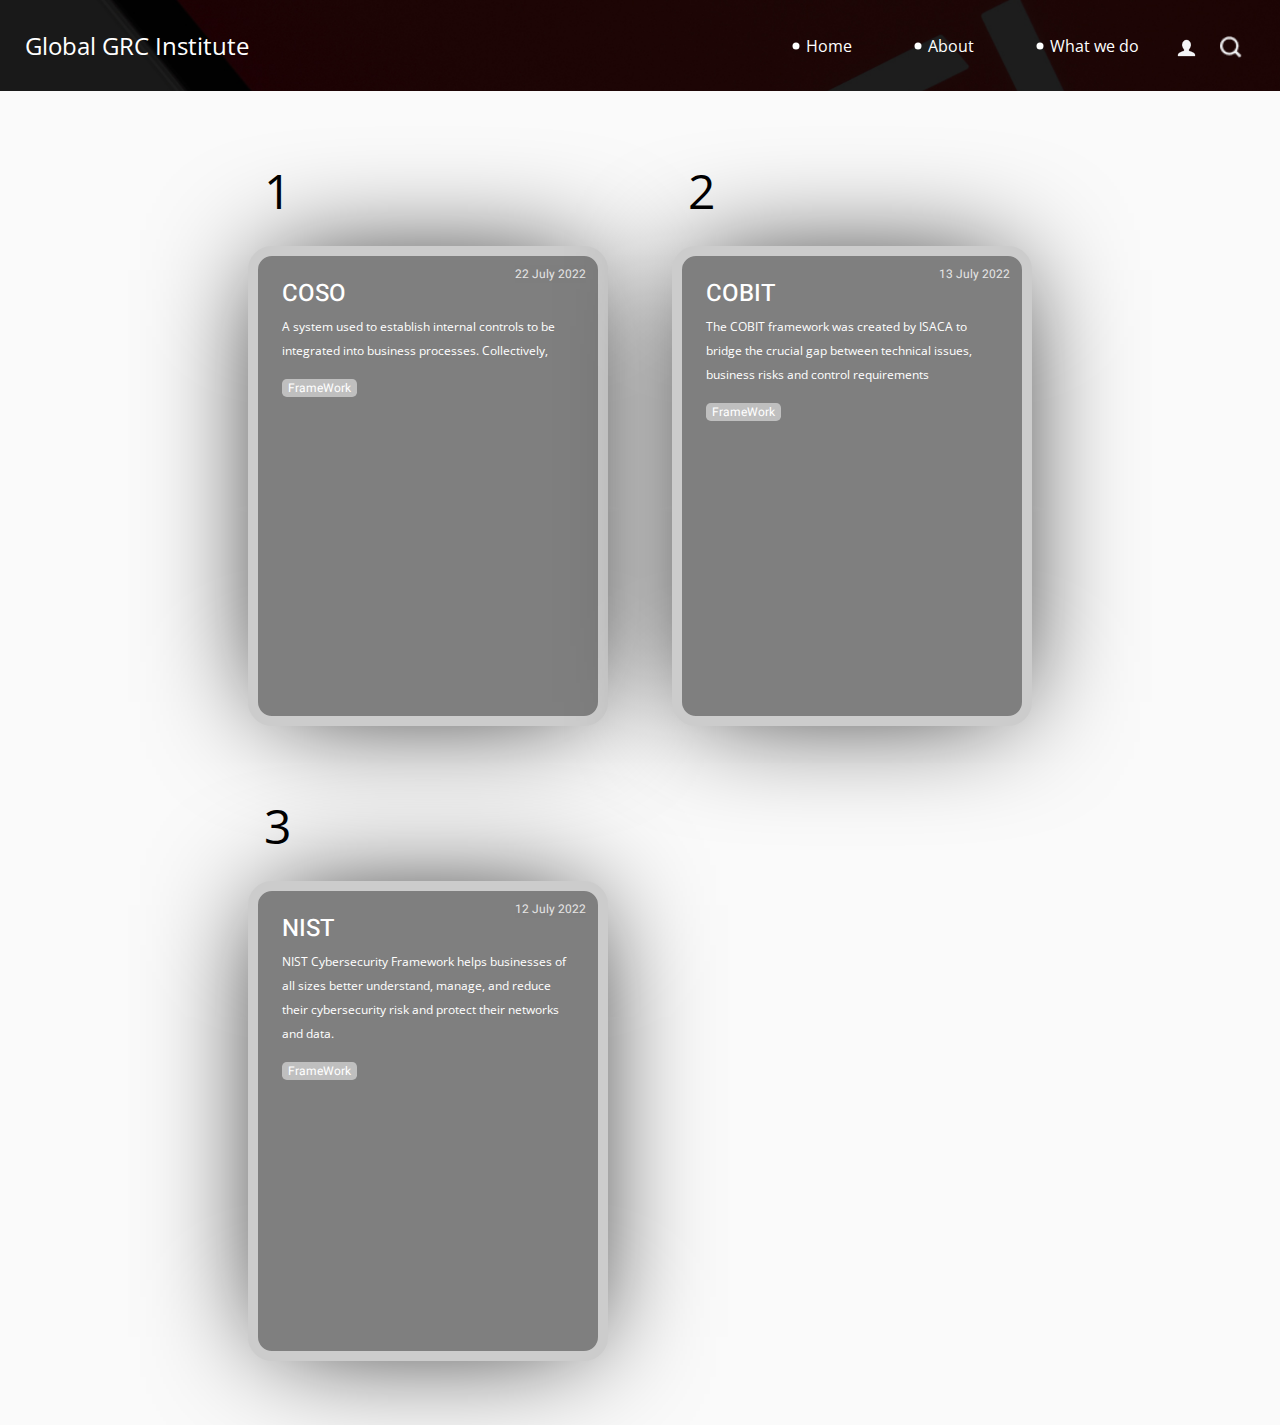
<file: frameworks.html>
<!DOCTYPE html>
<html>

<head>
  <!-- Basic -->
  <meta charset="utf-8" />
  <meta http-equiv="X-UA-Compatible" content="IE=edge" />
  <!-- Mobile Metas -->
  <meta name="viewport" content="width=device-width, initial-scale=1, shrink-to-fit=no" />
  <!-- Site Metas -->
  <meta name="keywords" content="" />
  <meta name="description" content="" />
  <meta name="author" content="" />

  <title>Global GRC Institute</title>

  <!-- slider stylesheet -->
  <!-- slider stylesheet -->
  <link rel="stylesheet" type="text/css" href="https://cdnjs.cloudflare.com/ajax/libs/OwlCarousel2/2.3.4/assets/owl.carousel.min.css" />

  <!-- bootstrap core css -->
  <link rel="stylesheet" type="text/css" href="css/bootstrap.css" />

  <!-- fonts style -->
  <link href="https://fonts.googleapis.com/css?family=Open+Sans:400,700|Poppins:400,700&display=swap" rel="stylesheet">
  <!-- Custom styles for this template -->
  <link href="css/style.css" rel="stylesheet" />
  <!-- responsive style -->
  <link href="css/responsive.css" rel="stylesheet" />
</head>

<body class="sub_page">
  <div class="hero_area">
    <!-- header section strats -->
    <header class="header_section">
      <div class="container-fluid">
        <nav class="navbar navbar-expand-lg custom_nav-container pt-3">
          <a class="navbar-brand" href="index.html">
            <span>
              Global GRC Institute
            </span>
          </a>
          <button class="navbar-toggler" type="button" data-toggle="collapse" data-target="#navbarSupportedContent" aria-controls="navbarSupportedContent" aria-expanded="false" aria-label="Toggle navigation">
            <span class="navbar-toggler-icon"></span>
          </button>

          <div class="collapse navbar-collapse" id="navbarSupportedContent">
            <div class="d-flex ml-auto flex-column flex-lg-row align-items-center">
              <ul class="navbar-nav  ">
                <li class="nav-item active">
                  <a class="nav-link" href="index.html">Home <span class="sr-only">(current)</span></a>
                </li>
                <li class="nav-item">
                  <a class="nav-link" href="about.html"> About </a>
                </li>
                <li class="nav-item">
                  <a class="nav-link" href="do.html"> What we do </a>
                </li>
         
              </ul>
              <div class="user_option">
                <a href="">
                  <img src="images/user.png" alt="">
                </a>
                <form class="form-inline my-2 my-lg-0 ml-0 ml-lg-4 mb-3 mb-lg-0">
                  <button class="btn  my-2 my-sm-0 nav_search-btn" type="submit"></button>
                </form>
              </div>
            </div>
          </div>
        </nav>
      </div>
    </header>
    <!-- end header section -->
  </div>
<!DOCTYPE html> 
 <head>
    <title>FrameWorks</title>
    <meta charset="UTF-8" />
    <meta name="viewport" content="width=device-width" />
    <link rel="stylesheet" href="styles.css" />
  </head>
  <body>
<section class="cards-wrapper">
  <div class="card-grid-space">
    <div class="num">1</div>
    <a class="card" href="framecourse.html" style="--bg-img: url(https://payspacemagazine.com/wp-content/uploads/2024/02/unlocking-the-secrets-of-coso.jpg)">
      <div>
        <h1>COSO</h1>
        <p>A system used to establish internal controls to be integrated into business processes. Collectively, </p>
        <div class="date">22 July 2022</div>
        <div class="tags">
          <div class="tag">FrameWork</div>
        </div>
      </div>
    </a>
  </div>
  <div class="card-grid-space">
    <div class="num">2</div>
    <a class="card" href="https://codewithfaraz.com/content/2/glowing-pulse-search-bar-using-html-and-pure-css" style="--bg-img: url('https://riskxchange.co/wp-content/uploads/2023/02/business-g3f9a68690_1920-1184x900.jpg')">
      <div>
        <h1>COBIT</h1>
        <p>The COBIT framework was created by ISACA to bridge the crucial gap between technical issues, business risks and control requirements</p>
        <div class="date">13 July 2022</div>
        <div class="tags">
          <div class="tag">FrameWork</div>
        </div>
      </div>
    </a>
  </div>
  <div class="card-grid-space">
    <div class="num"> 3</div>
    <a class="card" href="https://codewithfaraz.com/content/1/create-a-digital-clock-using-html-css-and-javascript" style="--bg-img: url('https://www.cohesity.com/wp-content/new_media/2023/09/blog-nist-updates-hero.png')">
      <div>
        <h1> NIST</h1>
        <p> NIST Cybersecurity Framework helps businesses of all sizes better understand, manage, and reduce their cybersecurity risk and protect their networks and data.</p>
        <div class="date">12 July 2022</div>
        <div class="tags">
          <div class="tag">FrameWork</div>
        </div>
      </div>
    </a>
  </div>
</section>
  </body>
</html>
</file>
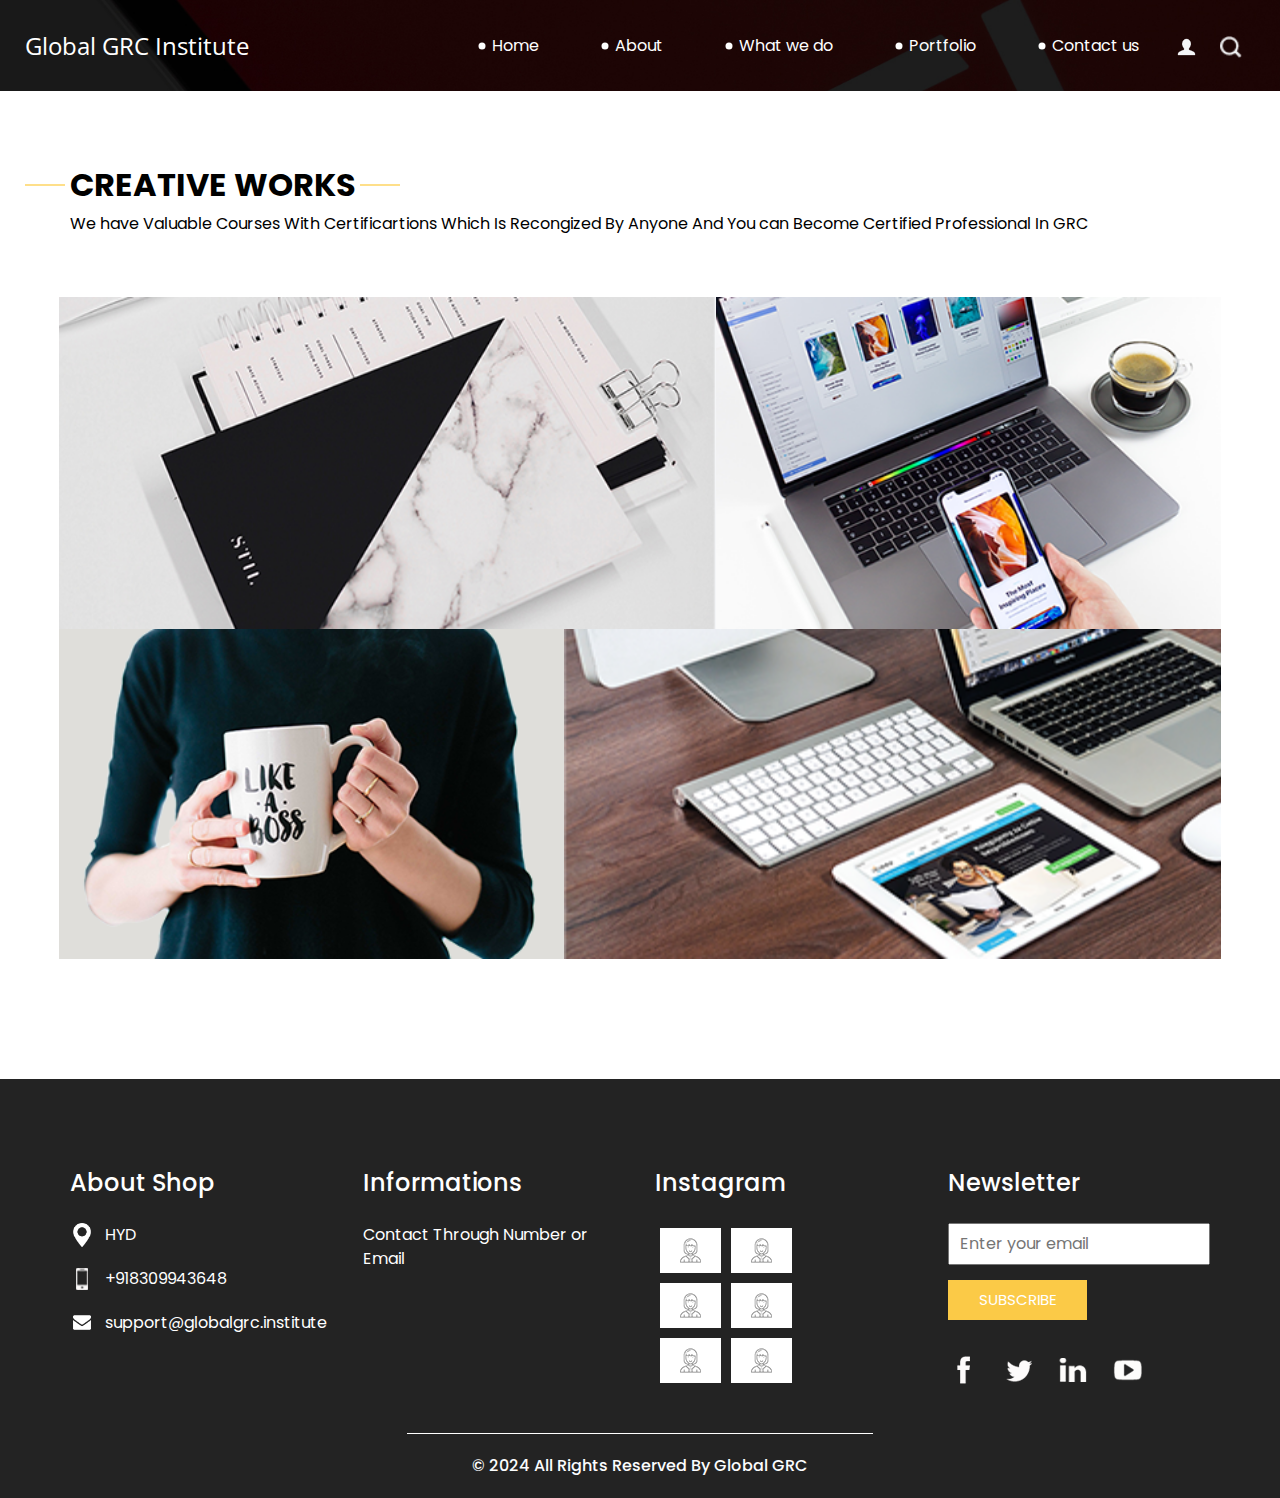
<file: portfolio.html>
<!DOCTYPE html>
<html>

<head>
  <!-- Basic -->
  <meta charset="utf-8" />
  <meta http-equiv="X-UA-Compatible" content="IE=edge" />
  <!-- Mobile Metas -->
  <meta name="viewport" content="width=device-width, initial-scale=1, shrink-to-fit=no" />
  <!-- Site Metas -->
  <meta name="keywords" content="" />
  <meta name="description" content="" />
  <meta name="author" content="" />

  <title>Global GRC Institute</title>

  <!-- slider stylesheet -->
  <!-- slider stylesheet -->
  <link rel="stylesheet" type="text/css" href="https://cdnjs.cloudflare.com/ajax/libs/OwlCarousel2/2.3.4/assets/owl.carousel.min.css" />

  <!-- bootstrap core css -->
  <link rel="stylesheet" type="text/css" href="css/bootstrap.css" />

  <!-- fonts style -->
  <link href="https://fonts.googleapis.com/css?family=Open+Sans:400,700|Poppins:400,700&display=swap" rel="stylesheet">
  <!-- Custom styles for this template -->
  <link href="css/style.css" rel="stylesheet" />
  <!-- responsive style -->
  <link href="css/responsive.css" rel="stylesheet" />
</head>

<body class="sub_page">
  <div class="hero_area">
    <!-- header section strats -->
    <header class="header_section">
      <div class="container-fluid">
        <nav class="navbar navbar-expand-lg custom_nav-container pt-3">
          <a class="navbar-brand" href="index.html">
            <span>
              Global GRC Institute
            </span>
          </a>
          <button class="navbar-toggler" type="button" data-toggle="collapse" data-target="#navbarSupportedContent" aria-controls="navbarSupportedContent" aria-expanded="false" aria-label="Toggle navigation">
            <span class="navbar-toggler-icon"></span>
          </button>

          <div class="collapse navbar-collapse" id="navbarSupportedContent">
            <div class="d-flex ml-auto flex-column flex-lg-row align-items-center">
              <ul class="navbar-nav  ">
                <li class="nav-item active">
                  <a class="nav-link" href="index.html">Home <span class="sr-only">(current)</span></a>
                </li>
                <li class="nav-item">
                  <a class="nav-link" href="about.html"> About </a>
                </li>
                <li class="nav-item">
                  <a class="nav-link" href="do.html"> What we do </a>
                </li>
                <li class="nav-item">
                  <a class="nav-link" href="portfolio.html"> Portfolio </a>
                </li>
                <li class="nav-item">
                  <a class="nav-link" href="contact.html">Contact us</a>
                </li>
              </ul>
              <div class="user_option">
                <a href="">
                  <img src="images/user.png" alt="">
                </a>
                <form class="form-inline my-2 my-lg-0 ml-0 ml-lg-4 mb-3 mb-lg-0">
                  <button class="btn  my-2 my-sm-0 nav_search-btn" type="submit"></button>
                </form>
              </div>
            </div>
          </div>
        </nav>
      </div>
    </header>
    <!-- end header section -->
  </div>


  <!-- work section -->
  <section class="work_section layout_padding">
    <div class="container">
      <div class="heading_container">
        <h2>
          CREATIVE WORKS
        </h2>
        <p>
          We have Valuable Courses With Certificartions Which Is Recongized By Anyone 
And You can Become Certified Professional In GRC
        </p>
      </div>
      <div class="work_container layout_padding2">
        <div class="box b-1">
          <img src="images/w-1.png" alt="">
        </div>
        <div class="box b-2">
          <img src="images/w-2.png" alt="">

        </div>
        <div class="box b-3">
          <img src="images/w-3.png" alt="">

        </div>
        <div class="box b-4">
          <img src="images/w-4.png" alt="">

        </div>
      </div>
    </div>
  </section>

  <!-- end work section -->

  <!-- info section -->
  <section class="info_section ">
    <div class="container">
      <div class="row">
        <div class="col-md-3">
          <div class="info_contact">
            <h5>
              About Shop
            </h5>
            <div>
              <div class="img-box">
                <img src="images/location-white.png" width="18px" alt="">
              </div>
              <p>
                HYD
              </p>
            </div>
            <div>
              <div class="img-box">
                <img src="images/telephone-white.png" width="12px" alt="">
              </div>
              <p>
               +918309943648 
              </p>
            </div>
            <div>
              <div class="img-box">
                <img src="images/envelope-white.png" width="18px" alt="">
              </div>
              <p>
                support@globalgrc.institute
              </p>
            </div>
          </div>
        </div>
        <div class="col-md-3">
          <div class="info_info">
            <h5>
              Informations
            </h5>
            <p>
             Contact Through Number or Email
            </p>
          </div>
        </div>

        <div class="col-md-3">
          <div class="info_insta">
            <h5>
              Instagram
            </h5>
            <div class="insta_container">
              <div>
                <a href="">
                  <div class="insta-box b-1">
                    <img src="images/insta.png" alt="">
                  </div>
                </a>
                <a href="">
                  <div class="insta-box b-2">
                    <img src="images/insta.png" alt="">
                  </div>
                </a>
              </div>

              <div>
                <a href="">
                  <div class="insta-box b-3">
                    <img src="images/insta.png" alt="">
                  </div>
                </a>
                <a href="">
                  <div class="insta-box b-4">
                    <img src="images/insta.png" alt="">
                  </div>
                </a>
              </div>
              <div>
                <a href="">
                  <div class="insta-box b-3">
                    <img src="images/insta.png" alt="">
                  </div>
                </a>
                <a href="">
                  <div class="insta-box b-4">
                    <img src="images/insta.png" alt="">
                  </div>
                </a>
              </div>
            </div>
          </div>
        </div>
        <div class="col-md-3">
          <div class="info_form ">
            <h5>
              Newsletter
            </h5>
            <form action="">
              <input type="email" placeholder="Enter your email">
              <button>
                Subscribe
              </button>
            </form>
            <div class="social_box">
              <a href="">
                <img src="images/fb.png" alt="">
              </a>
              <a href="">
                <img src="images/twitter.png" alt="">
              </a>
              <a href="">
                <img src="images/linkedin.png" alt="">
              </a>
              <a href="">
                <img src="images/youtube.png" alt="">
              </a>
            </div>
          </div>
        </div>
      </div>
    </div>
  </section>

  <!-- end info_section -->


  <!-- footer section -->
  <section class="container-fluid footer_section">
    <p>
      &copy; 2024 All Rights Reserved By
      <a href="https://html.design/">Global GRC</a>
    </p>
  </section>
  <!-- footer section -->

  <script type="text/javascript" src="js/jquery-3.4.1.min.js"></script>
  <script type="text/javascript" src="js/bootstrap.js"></script>
  <script type="text/javascript" src="https://cdnjs.cloudflare.com/ajax/libs/OwlCarousel2/2.3.4/owl.carousel.min.js">
  </script>
  <!-- owl carousel script 
    -->
  <script type="text/javascript">
    $(".owl-carousel").owlCarousel({
      loop: true,
      margin: 0,
      navText: [],
      center: true,
      autoplay: true,
      autoplayHoverPause: true,
      responsive: {
        0: {
          items: 1
        },
        1000: {
          items: 3
        }
      }
    });
  </script>
  <!-- end owl carousel script -->

</body>

</html>
</file>
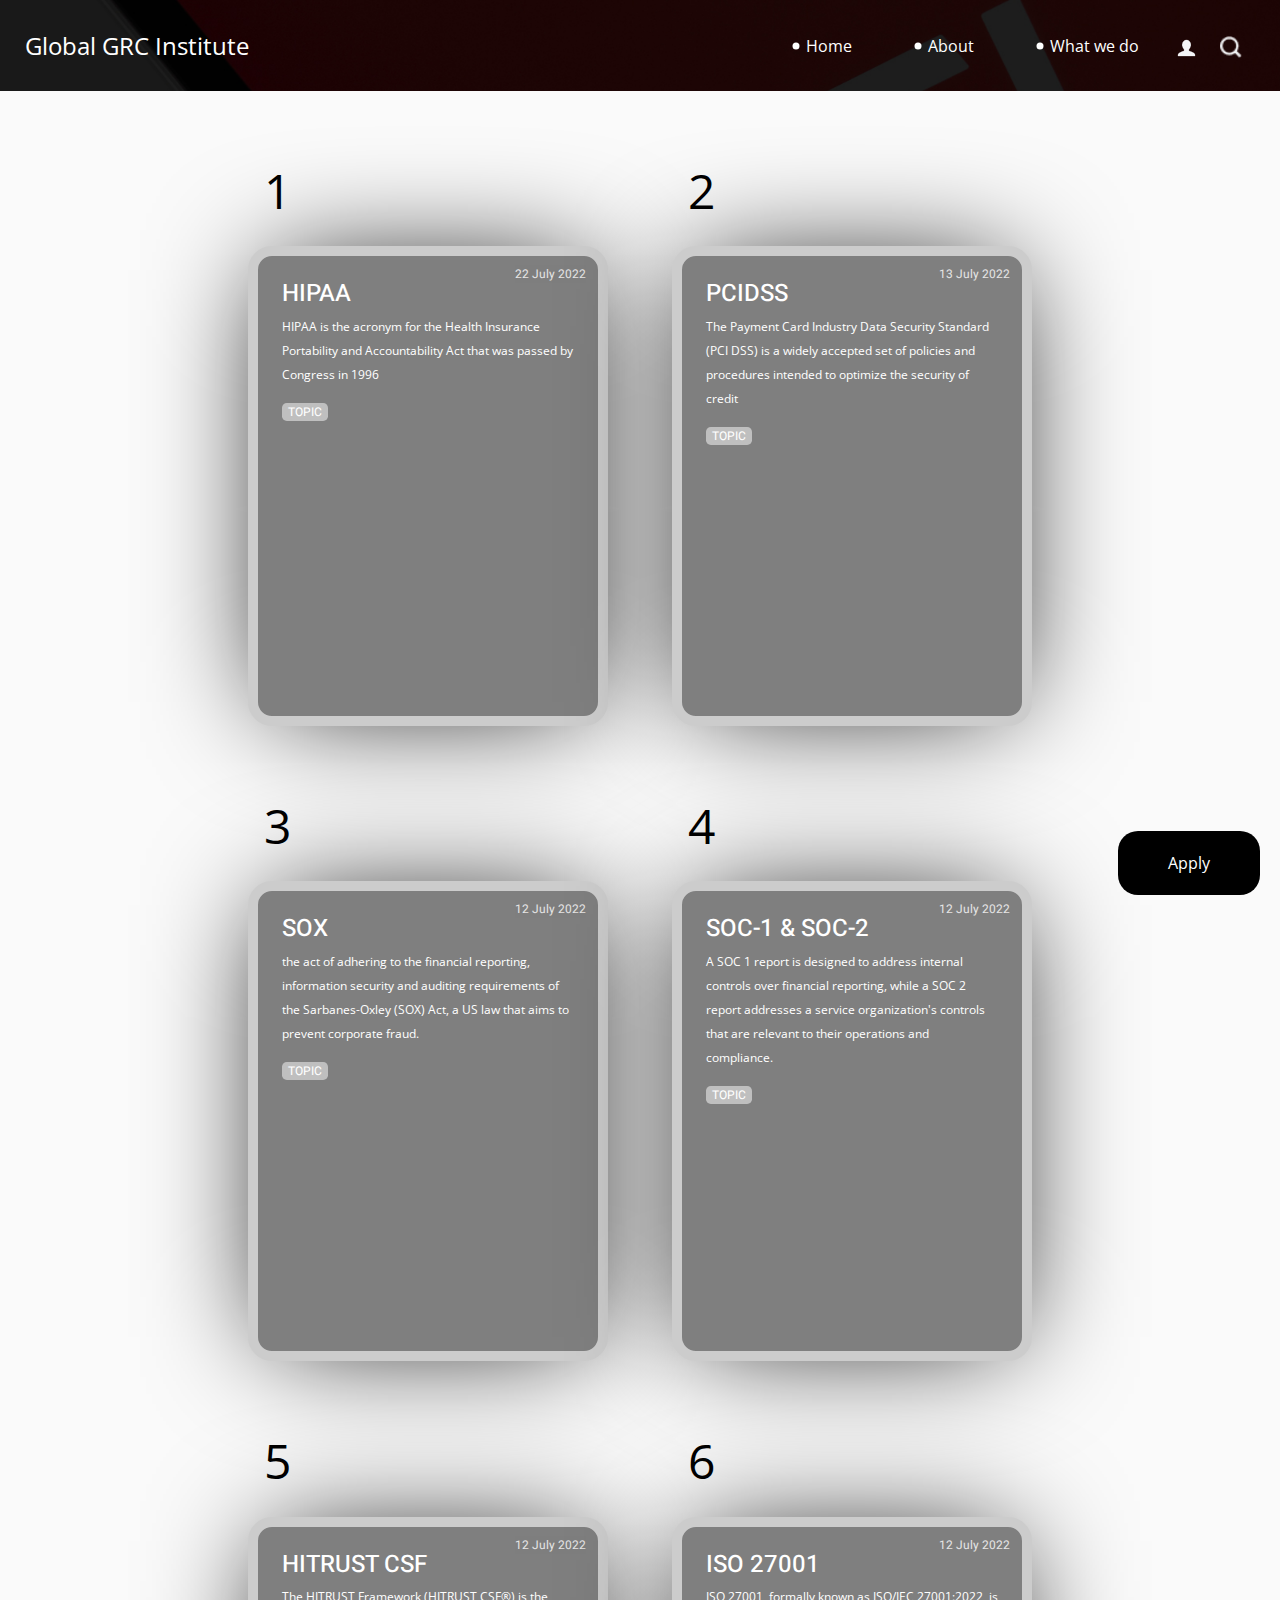
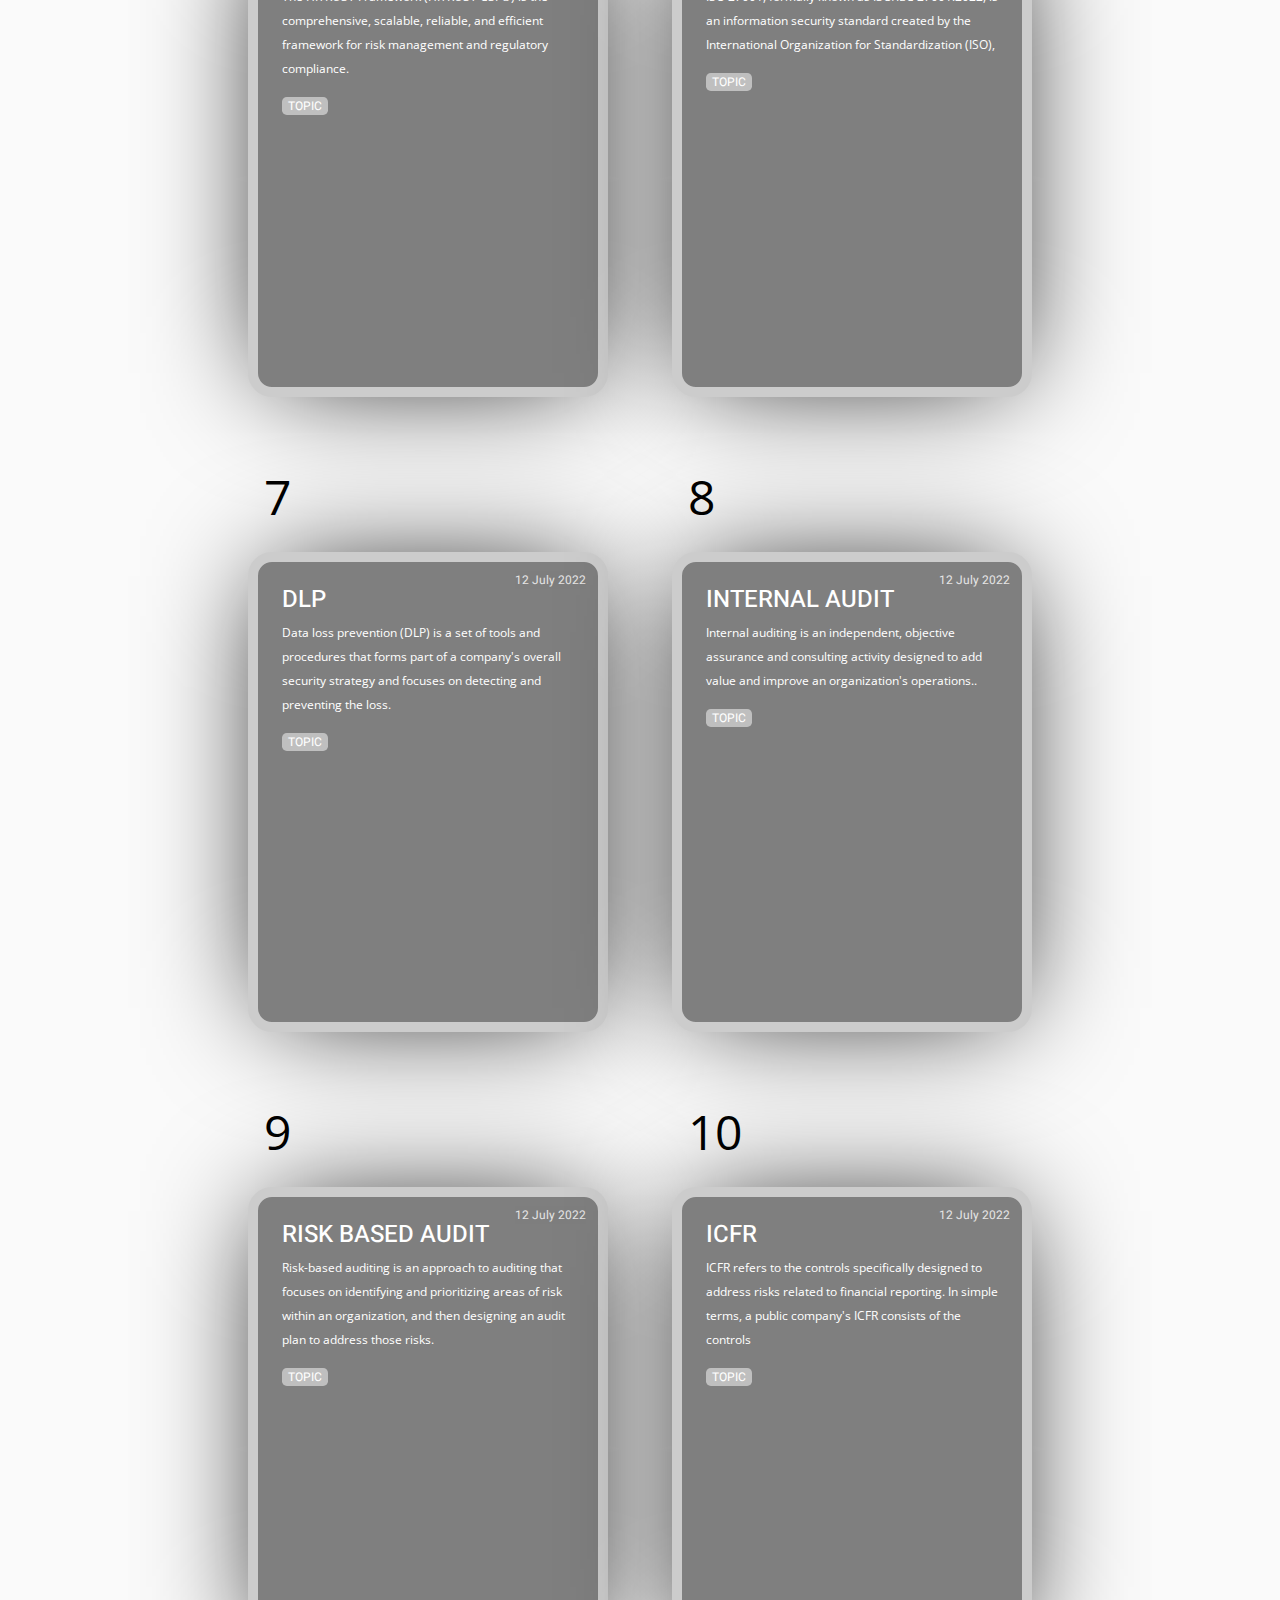
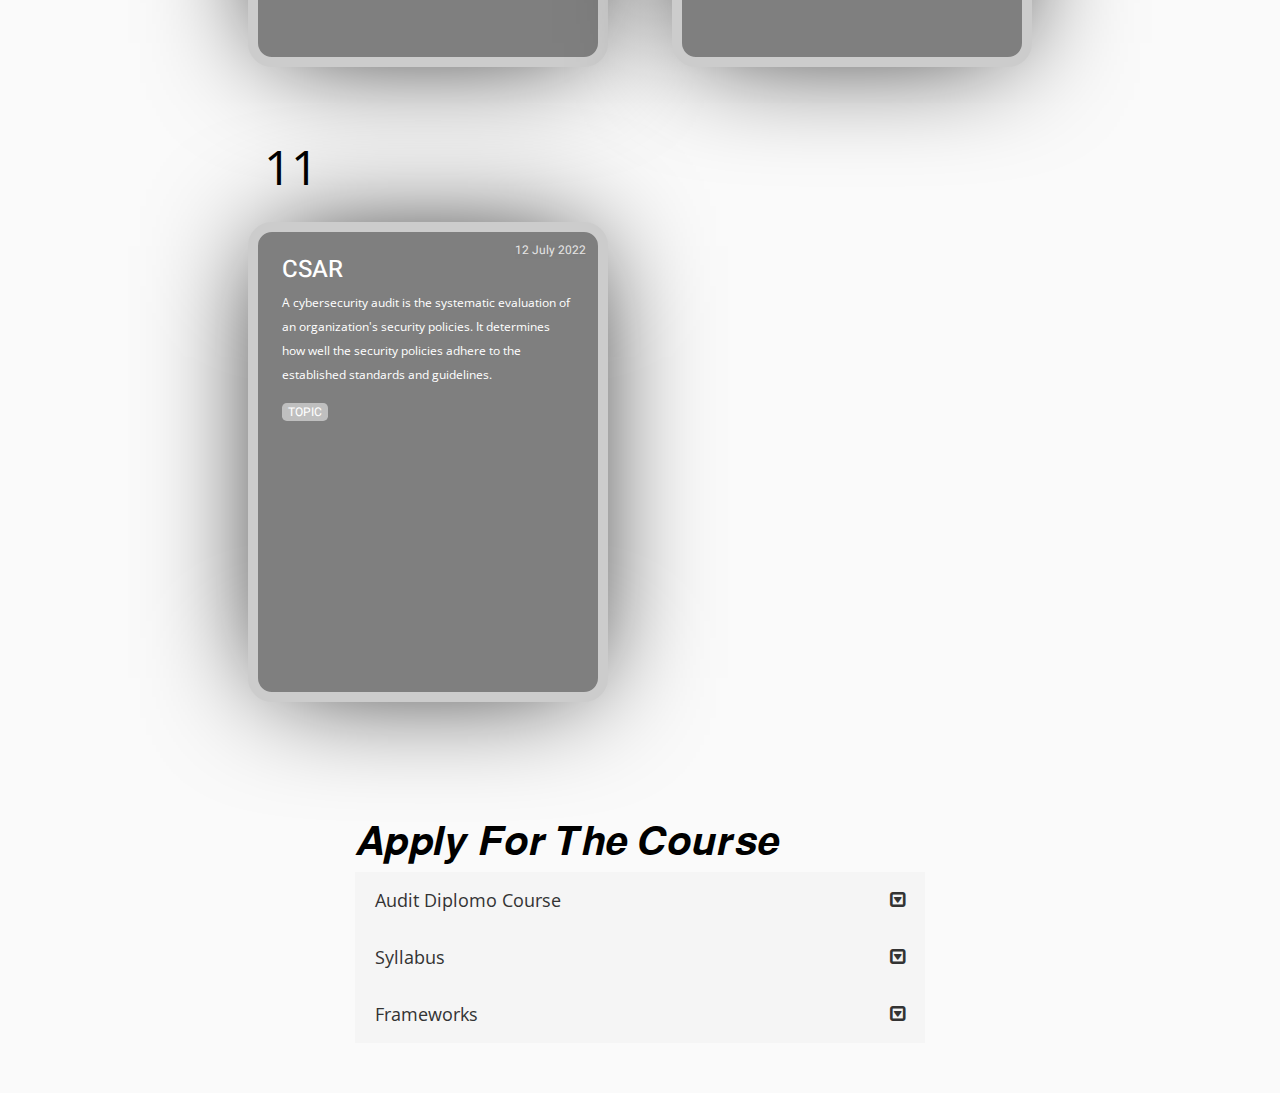
<file: syllabus.html>
<!DOCTYPE html>
<html>

<head>
  <!-- Basic -->
  <meta charset="utf-8" />
  <meta http-equiv="X-UA-Compatible" content="IE=edge" />
  <!-- Mobile Metas -->
  <meta name="viewport" content="width=device-width, initial-scale=1, shrink-to-fit=no" />
  <!-- Site Metas -->
  <meta name="keywords" content="" />
  <meta name="description" content="" />
  <meta name="author" content="" />

  <title>Global GRC Institute</title>

  <!-- slider stylesheet -->
  <!-- slider stylesheet -->
  <link rel="stylesheet" type="text/css" href="https://cdnjs.cloudflare.com/ajax/libs/OwlCarousel2/2.3.4/assets/owl.carousel.min.css" />

  <!-- bootstrap core css -->
  <link rel="stylesheet" type="text/css" href="css/bootstrap.css" />

  <!-- fonts style -->
  <link href="https://fonts.googleapis.com/css?family=Open+Sans:400,700|Poppins:400,700&display=swap" rel="stylesheet">
  <!-- Custom styles for this template -->
  <link href="css/style.css" rel="stylesheet" />
  <!-- responsive style -->
  <link href="css/responsive.css" rel="stylesheet" />
</head>

<body class="sub_page">
  <div class="hero_area">
    <!-- header section strats -->
    <header class="header_section">
      <div class="container-fluid">
        <nav class="navbar navbar-expand-lg custom_nav-container pt-3">
          <a class="navbar-brand" href="index.html">
            <span>
              Global GRC Institute
            </span>
          </a>
          <button class="navbar-toggler" type="button" data-toggle="collapse" data-target="#navbarSupportedContent" aria-controls="navbarSupportedContent" aria-expanded="false" aria-label="Toggle navigation">
            <span class="navbar-toggler-icon"></span>
          </button>

          <div class="collapse navbar-collapse" id="navbarSupportedContent">
            <div class="d-flex ml-auto flex-column flex-lg-row align-items-center">
              <ul class="navbar-nav  ">
                <li class="nav-item active">
                  <a class="nav-link" href="index.html">Home <span class="sr-only">(current)</span></a>
                </li>
                <li class="nav-item">
                  <a class="nav-link" href="about.html"> About </a>
                </li>
                <li class="nav-item">
                  <a class="nav-link" href="do.html"> What we do </a>
                </li>
                
              </ul>
              <div class="user_option">
                <a href="">
                  <img src="images/user.png" alt="">
                </a>
                <form class="form-inline my-2 my-lg-0 ml-0 ml-lg-4 mb-3 mb-lg-0">
                  <button class="btn  my-2 my-sm-0 nav_search-btn" type="submit"></button>
                </form>
              </div>
            </div>
          </div>
        </nav>
      </div>
    </header>
    <!-- end header section -->
  </div>
<!DOCTYPE html> 
 <head>
    <title>FrameWorks</title>
    <meta charset="UTF-8" />
    <meta name="viewport" content="width=device-width" />
    <link rel="stylesheet" href="styles.css" />
  </head>
  <body>
<section class="cards-wrapper">
  <div class="card-grid-space">
    <div class="num">1</div>
    <a class="card" href="framecourse.html" style="--bg-img: url(https://drata.com/_next/image?url=https%3A%2F%2Fimages.drata.com%2Fx3hoqyjm3c27%2F32DVSfEgAhCEHxHQ9Voqqb%2Feaa8f70552babb0417fce2e53fe10839%2FHow_to_Conduct_a_HIPAA_Risk_Assessment__1_.png&w=3840&q=75)">
      <div>
        <h1>HIPAA</h1>
        <p>HIPAA is the acronym for the Health Insurance Portability and Accountability Act that was passed by Congress in 1996 </p>
        <div class="date">22 July 2022</div>
        <div class="tags">
          <div class="tag">TOPIC</div>
        </div>
      </div>
    </a>
  </div>
  <div class="card-grid-space">
    <div class="num">2</div>
    <a class="card" href="framecourse.html" style="--bg-img: url('https://blog.secureflag.com/assets/images/pci-dss-featured-image.png')">
      <div>
        <h1>PCIDSS</h1>
        <p>The Payment Card Industry Data Security Standard (PCI DSS) is a widely accepted set of policies and procedures intended to optimize the security of credit</p>
        <div class="date">13 July 2022</div>
        <div class="tags">
          <div class="tag">TOPIC</div>
        </div>
      </div>
    </a>
  </div>
  <div class="card-grid-space">
    <div class="num"> 3</div>
    <a class="card" href="framecourse.html" style="--bg-img: url('https://qph.cf2.quoracdn.net/main-qimg-55173d448dc79349b70684706ff6b9a1-lq')">
      <div>
        <h1> SOX</h1>
        <p> the act of adhering to the financial reporting, information security and auditing requirements of the Sarbanes-Oxley (SOX) Act, a US law that aims to prevent corporate fraud.</p>
        <div class="date">12 July 2022</div>
        <div class="tags">
          <div class="tag">TOPIC</div>
        </div>
      </div>
    </a>
  </div>
<div class="card-grid-space">
    <div class="num"> 4</div>
    <a class="card" href="framecourse.html" style="--bg-img: url('https://tecplix.com/wp-content/uploads/2024/01/SOC.jpg')">
      <div>
        <h1> SOC-1 & SOC-2</h1>
        <p> A SOC 1 report is designed to address internal controls over financial reporting, while a SOC 2 report addresses a service organization's controls that are relevant to their operations and compliance.</p>
        <div class="date">12 July 2022</div>
        <div class="tags">
          <div class="tag">TOPIC</div>
        </div>
      </div>
    </a>
  </div>
<div class="card-grid-space">
    <div class="num"> 5</div>
    <a class="card" href="framecourse.html" style="--bg-img: url('https://syapse.com/uploads/hero-images/_articleImage/HITRUST-Hero.png')">
      <div>
        <h1>HITRUST CSF</h1>
        <p> The HITRUST Framework (HITRUST CSF®) is the comprehensive, scalable, reliable, and efficient framework for risk management and regulatory compliance.</p>
        <div class="date">12 July 2022</div>
        <div class="tags">
          <div class="tag">TOPIC</div>
        </div>
      </div>
    </a>
  </div>
<div class="card-grid-space">
    <div class="num"> 6</div>
    <a class="card" href="framecourse.html" style="--bg-img: url('https://www.scrut.io/wp-content/uploads/2022/09/ISO-27001-Certification-Everything-You-Need-to-Know.png')">
      <div>
        <h1>ISO 27001</h1>
        <p> ISO 27001, formally known as ISO/IEC 27001:2022, is an information security standard created by the International Organization for Standardization (ISO),</p>
        <div class="date">12 July 2022</div>
        <div class="tags">
          <div class="tag">TOPIC</div>
        </div>
      </div>
    </a>
  </div>
<div class="card-grid-space">
    <div class="num"> 7</div>
    <a class="card" href="framecourse.html" style="--bg-img: url('https://www.polymerhq.io/wp-content/uploads/2023/07/DLP-for-AI-Featured-Image.png')">
      <div>
        <h1>DLP</h1>
        <p> Data loss prevention (DLP) is a set of tools and procedures that forms part of a company's overall security strategy and focuses on detecting and preventing the loss.</p>
        <div class="date">12 July 2022</div>
        <div class="tags">
          <div class="tag">TOPIC</div>
        </div>
      </div>
    </a>
  </div>
<div class="card-grid-space">
    <div class="num"> 8</div>
    <a class="card" href="framecourse.html" style="--bg-img: url('https://i0.wp.com/accountantnextdoor.com/wp-content/uploads/2020/08/internal_audit_roles_covid19-1.jpg')">
      <div>
        <h1>INTERNAL AUDIT</h1>
        <p> Internal auditing is an independent, objective assurance and consulting activity designed to add value and improve an organization's operations..</p>
        <div class="date">12 July 2022</div>
        <div class="tags">
          <div class="tag">TOPIC</div>
        </div>
      </div>
    </a>
  </div>
<div class="card-grid-space">
    <div class="num"> 9</div>
    <a class="card" href="framecourse.html" style="--bg-img: url('https://care-web.co.uk/wp-content/uploads/2021/05/KLK.png')">
      <div>
        <h1>RISK BASED AUDIT</h1>
        <p> Risk-based auditing is an approach to auditing that focuses on identifying and prioritizing areas of risk within an organization, and then designing an audit plan to address those risks.</p>
        <div class="date">12 July 2022</div>
        <div class="tags">
          <div class="tag">TOPIC</div>
        </div>
      </div>
    </a>
  </div>
<div class="card-grid-space">
    <div class="num"> 10</div>
    <a class="card" href="framecourse.html" style="--bg-img: url('https://img-c.udemycdn.com/course/750x422/1390978_9e3a_4.jpg')">
      <div>
        <h1>ICFR</h1>
        <p> ICFR refers to the controls specifically designed to address risks related to financial reporting. In simple terms, a public company's ICFR consists of the controls</p>
        <div class="date">12 July 2022</div>
        <div class="tags">
          <div class="tag">TOPIC</div>
        </div>
      </div>
    </a>
  </div>
<div class="card-grid-space">
    <div class="num"> 11</div>
    <a class="card" href="framecourse.html" style="--bg-img: url('https://www.indusface.com/wp-content/uploads/2023/05/What-is-Cyber-Security-Audit-and-How-it-is-helpful-for-your-Business-1-1200x482.png')">
      <div>
        <h1>CSAR</h1>
        <p> A cybersecurity audit is the systematic evaluation of an organization's security policies. It determines how well the security policies adhere to the established standards and guidelines.</p>
        <div class="date">12 July 2022</div>
        <div class="tags">
          <div class="tag">TOPIC</div>
        </div>
      </div>
    </a>
  </div>


</section>
<!DOCTYPE html>
<html lang="en">
  <head>
    <title>Course</title>
    <meta charset="UTF-8" />
    <meta name="viewport" content="width=device-width" />
    <link rel="stylesheet" href="styles.css" />
    <link
      rel="stylesheet"
      href="https://cdnjs.cloudflare.com/ajax/libs/font-awesome/4.7.0/css/font-awesome.min.css"/>
  </head>
  <body>
    <div class="container">
      <h1>𝑨𝒑𝒑𝒍𝒚 𝑭𝒐𝒓 𝑻𝒉𝒆 𝑪𝒐𝒖𝒓𝒔𝒆</h1>

      <button class="accordion">Audit Diplomo Course</button>
      <div class="panel">
        <p>
          Are you trying to launch your career in IT Audit? Then
          you need to have an Some Interst. Not only that, you need to
          have significant experience and skill in IT Audit to bag
          the job of your dreams.
        </p>
      </div>

      <button class="accordion">Syllabus</button>
      <div class="panel">
        <p>
          This Diplomo Course Consists Some Many Topics With Various Subjects With FrameWorks
- HIPPA , PCIDSS , SOX , SOC 1 & SOC 2 , HITRUST , ISO 27001 , Data Loss Prevantion , Internal Audits , Risk Based Audits , Internal Controls Over Finanical , CyberSecurity Audits Reporting</p>
      </div>

      <button class="accordion">Frameworks</button>
      <div class="panel">
        <p>
          There are 3 Main FrameWorks In This IT Audit Course 
- COSO , COBIT , NIST-CyberSecurity
        </p>
      </div>

 <script src="course.js"></script>
    </div>
<style>
  .curved-button {
    background-color: black;
    color: white;
    padding: 20px 50px;
    border-radius: 20px;
    position: fixed;
    bottom: 5px;
    right: 20px;
    text-decoration: none;
  }
</style>

<a href="https://forms.gle/8LDUxB2nVuLd3FLo9" class="curved-button">Apply</a>
  </body>
</html>
</file>
<file: css/style.css>
body {
  font-family: "Poppins", sans-serif;
  color: #000000;
  background-color: #ffffff;
}

.layout_padding {
  padding: 75px 0;
}

.layout_padding2 {
  padding: 45px 0;
}

.layout_padding2-top {
  padding-top: 45px;
}

.layout_padding2-bottom {
  padding-bottom: 45px;
}

.layout_padding-top {
  padding-top: 75px;
}

.layout_padding-bottom {
  padding-bottom: 75px;
}

.heading_container {
  display: -webkit-box;
  display: -ms-flexbox;
  display: flex;
  -webkit-box-orient: vertical;
  -webkit-box-direction: normal;
      -ms-flex-direction: column;
          flex-direction: column;
  -webkit-box-align: start;
      -ms-flex-align: start;
          align-items: flex-start;
}

.heading_container h2 {
  font-weight: bold;
  text-transform: uppercase;
  position: relative;
}

.heading_container h2::before, .heading_container h2::after {
  content: "";
  position: absolute;
  top: 50%;
  width: 40px;
  height: 1px;
  background-color: #fec016;
}

.heading_container h2::before {
  left: -5px;
  -webkit-transform: translate(-100%, -50%);
          transform: translate(-100%, -50%);
}

.heading_container h2::after {
  right: -5px;
  -webkit-transform: translate(100%, -50%);
          transform: translate(100%, -50%);
}

/*header section*/
.hero_area {
  height: 100vh;
  background-color: #b5caee;
  background-image: url(../images/hero-bg.jpg);
  background-size: cover;
}

.sub_page .hero_area {
  height: auto;
}

.sub_page .who_section.layout_padding {
  padding-top: 0;
}

.hero_area.sub_pages {
  height: auto;
}

.header_section .container-fluid {
  padding-right: 25px;
  padding-left: 25px;
}

.header_section .nav_container {
  margin: 0 auto;
}

.custom_nav-container.navbar-expand-lg .navbar-nav .nav-link {
  margin: 10px 30px;
  color: #ffffff;
  text-align: center;
  position: relative;
}

.custom_nav-container.navbar-expand-lg .navbar-nav .nav-link::before {
  content: "";
  position: absolute;
  top: 50%;
  left: -2px;
  -webkit-transform: translate(-50%, -50%);
          transform: translate(-50%, -50%);
  width: 7px;
  height: 7px;
  border-radius: 100%;
  background-color: #ffffff;
}

a,
a:hover,
a:focus {
  text-decoration: none;
}

a:hover,
a:focus {
  color: initial;
}

.btn,
.btn:focus {
  outline: none !important;
  -webkit-box-shadow: none;
          box-shadow: none;
}

.user_option {
  display: -webkit-box;
  display: -ms-flexbox;
  display: flex;
  -webkit-box-align: center;
      -ms-flex-align: center;
          align-items: center;
}

.custom_nav-container .nav_search-btn {
  background-image: url(../images/search-icon.png);
  background-size: 22px;
  background-repeat: no-repeat;
  background-position-y: 7px;
  width: 35px;
  height: 35px;
  padding: 0;
  border: none;
}

.navbar-brand {
  display: -webkit-box;
  display: -ms-flexbox;
  display: flex;
  -webkit-box-align: center;
      -ms-flex-align: center;
          align-items: center;
  font-family: 'Open Sans', sans-serif;
}

.navbar-brand span {
  font-size: 24px;
  color: #ffffff;
}

.custom_nav-container {
  z-index: 99999;
  padding: 15px 0;
}

.custom_nav-container .navbar-toggler {
  outline: none;
}

.custom_nav-container .navbar-toggler .navbar-toggler-icon {
  background-image: url(../images/menu.png);
  background-size: 55px;
}

/*end header section*/
.slider_section {
  height: 90%;
  display: -webkit-box;
  display: -ms-flexbox;
  display: flex;
  -webkit-box-align: center;
      -ms-flex-align: center;
          align-items: center;
  color: #ffffff;
}

.slider_section .detail-box {
  text-align: center;
  margin-bottom: 110px;
}

.slider_section .detail-box h1 {
  font-size: 4rem;
  text-transform: uppercase;
}

.slider_section .detail-box h2 {
  text-transform: uppercase;
}

.slider_section .detail-box p {
  margin-top: 25px;
}

.slider_section .detail-box a {
  display: inline-block;
  padding: 10px 55px;
  background-color: #ffffff;
  border: 1px solid #ffffff;
  color: #000000;
  border-radius: 20px 20px 0 20px;
  margin-top: 35px;
}

.slider_section .detail-box a:hover {
  background-color: transparent;
  color: #ffffff;
}

.slider_section #carouselExampleIndicators {
  bottom: 0;
}

.slider_section #carouselExampleIndicators li {
  width: 15px;
  height: 15px;
  background-color: transparent;
  border: 3px solid #ffffff;
  border-radius: 100%;
  opacity: 1;
}

.do_section .heading_container {
  -webkit-box-align: center;
      -ms-flex-align: center;
          align-items: center;
  text-align: center;
}

.do_section .do_container {
  display: -webkit-box;
  display: -ms-flexbox;
  display: flex;
  -ms-flex-wrap: wrap;
      flex-wrap: wrap;
  -webkit-box-pack: center;
      -ms-flex-pack: center;
          justify-content: center;
  padding-top: 10px;
}

.do_section .do_container .box {
  text-align: center;
  position: relative;
  z-index: 5;
  margin: 35px 25px 0 25px;
}

.do_section .do_container .box .img-box {
  width: 120px;
  height: 120px;
  display: -webkit-box;
  display: -ms-flexbox;
  display: flex;
  -webkit-box-pack: center;
      -ms-flex-pack: center;
          justify-content: center;
  -webkit-box-align: center;
      -ms-flex-align: center;
          align-items: center;
  background-color: #353434;
  border-radius: 100%;
}

.do_section .do_container .box .img-box img {
  width: 45px;
}

.do_section .do_container .box .detail-box {
  margin-top: 35px;
}

.do_section .do_container .box:hover .img-box {
  background-color: #fec016;
}

.do_section .do_container .arrow_bg::before {
  content: "";
  position: absolute;
  top: -23px;
  left: -17px;
  width: 262%;
  height: 90%;
  z-index: 3;
  background-size: cover;
}

.do_section .do_container .arrow-start::before {
  background-image: url(../images/arrow-start.png);
}

.do_section .do_container .arrow-middle::before {
  background-image: url(../images/arrow-middle.png);
}

.do_section .do_container .arrow-end::before {
  background-image: url(../images/arrow-end.png);
}

.who_section .row {
  -webkit-box-align: center;
      -ms-flex-align: center;
          align-items: center;
}

.who_section .img-box img {
  width: 100%;
}

.who_section .detail-box {
  margin-left: 65px;
}

.who_section .detail-box p {
  margin-top: 35px;
}

.who_section .detail-box a {
  display: inline-block;
  padding: 8px 30px;
  background-color: #353434;
  border: 1px solid #353434;
  color: #ffffff;
  border-radius: 20px 20px 0 20px;
  margin-top: 35px;
}

.who_section .detail-box a:hover {
  background-color: transparent;
  color: #353434;
}

.work_section .work_container {
  display: -webkit-box;
  display: -ms-flexbox;
  display: flex;
  -ms-flex-wrap: wrap;
      flex-wrap: wrap;
  margin: 0 -1%;
}

.work_section .work_container .box {
  min-width: 300px;
  display: -webkit-box;
  display: -ms-flexbox;
  display: flex;
  -webkit-box-align: stretch;
      -ms-flex-align: stretch;
          align-items: stretch;
}

.work_section .work_container .box img {
  width: 100%;
}

.work_section .work_container .box.b-2, .work_section .work_container .box.b-3 {
  width: 43.5%;
}

.work_section .work_container .box.b-1, .work_section .work_container .box.b-4 {
  width: 56.5%;
}

.client_section {
  padding-bottom: 150px;
}

.client_section .heading_container {
  -webkit-box-align: center;
      -ms-flex-align: center;
          align-items: center;
  margin-bottom: 45px;
}

.client_section .box {
  padding: 20px;
  display: -webkit-box;
  display: -ms-flexbox;
  display: flex;
  -webkit-box-orient: vertical;
  -webkit-box-direction: normal;
      -ms-flex-direction: column;
          flex-direction: column;
  -webkit-box-align: center;
      -ms-flex-align: center;
          align-items: center;
  text-align: center;
  margin: 20px;
}

.client_section .box .img-box {
  width: 60px;
}

.client_section .box .img-box img {
  width: 100%;
}

.client_section .box .detail-box {
  margin-top: 35px;
  display: -webkit-box;
  display: -ms-flexbox;
  display: flex;
  -webkit-box-orient: vertical;
  -webkit-box-direction: normal;
      -ms-flex-direction: column;
          flex-direction: column;
  -webkit-box-align: center;
      -ms-flex-align: center;
          align-items: center;
}

.client_section .box .detail-box h5 {
  text-transform: uppercase;
  font-weight: bold;
  font-size: 18px;
}

.client_section .box .detail-box h5 span {
  text-transform: none;
  font-size: 16px;
  font-weight: normal;
  color: #fec016;
}

.client_section .box .detail-box img {
  width: 15px;
  margin: 35px 0;
}

.client_section .carousel-wrap {
  margin: 0 auto;
  padding: 0;
  position: relative;
}

.client_section .owl-nav > div {
  margin-top: -26px;
  position: absolute;
  top: 50%;
  color: #cdcbcd;
}

.client_section .owl-carousel .owl-nav .owl-prev,
.client_section .owl-carousel .owl-nav .owl-next {
  width: 50px;
  height: 50px;
  background-color: #000000;
  background-size: 16px;
  background-position: center;
  border-radius: 100%;
  background-repeat: no-repeat;
  position: absolute;
  bottom: -75px;
  outline: none;
}

.client_section .owl-carousel .owl-nav .owl-prev:hover,
.client_section .owl-carousel .owl-nav .owl-next:hover {
  background-color: rgba(0, 0, 0, 0.8);
}

.client_section .owl-carousel .owl-nav .owl-prev {
  background-image: url(../images/prev.png);
  left: 50%;
  -webkit-transform: translateX(-102%);
          transform: translateX(-102%);
}

.client_section .owl-carousel .owl-nav .owl-next {
  right: 50%;
  background-image: url(../images/next.png);
  -webkit-transform: translateX(102%);
          transform: translateX(102%);
}

.client_section .owl-carousel .owl-dots.disabled,
.client_section .owl-carousel .owl-nav.disabled {
  display: block;
}

.client_section .owl-item.active.center .box {
  -webkit-box-shadow: 0 0 20px 0 rgba(0, 0, 0, 0.2);
          box-shadow: 0 0 20px 0 rgba(0, 0, 0, 0.2);
}

.target_section {
  background-image: url(../images/target-bg.jpg);
  background-size: cover;
  color: #ffffff;
  text-align: center;
}

.target_section .detail-box {
  margin: 30px 0;
}

.target_section h2 {
  font-weight: bold;
}

.target_section h5 {
  font-size: 18px;
  font-weight: 500;
}

/* contact section */
.contact_section .heading_container {
  -webkit-box-align: center;
      -ms-flex-align: center;
          align-items: center;
}

.contact_section .contact-form {
  padding: 25px;
  border-radius: 20px;
}

.contact_section .contact-form input {
  border: none;
  outline: none;
  background-color: transparent;
  width: 100%;
  margin: 15px 0;
  padding: 10px 20px;
  border: 1px solid rgba(0, 0, 0, 0.4);
  border-radius: 30px;
}

.contact_section .contact-form input.input_message {
  height: 175px;
}

.contact_section .contact-form input::-webkit-input-placeholder {
  color: rgba(0, 0, 0, 0.4);
}

.contact_section .contact-form input:-ms-input-placeholder {
  color: rgba(0, 0, 0, 0.4);
}

.contact_section .contact-form input::-ms-input-placeholder {
  color: rgba(0, 0, 0, 0.4);
}

.contact_section .contact-form input::placeholder {
  color: rgba(0, 0, 0, 0.4);
}

.contact_section .contact-form button {
  border: none;
  outline: none;
  padding: 12px 50px;
  text-transform: uppercase;
  margin-top: 25px;
  background-color: #fec913;
  color: #fff;
  border-radius: 30px;
}

.contact_section .map_img-box {
  width: 80%;
  margin: 25px auto 0 auto;
}

.contact_section .map_img-box img {
  width: 100%;
}

/* end contact section */
.info_section {
  background-color: #232323;
  color: #ffffff;
  padding: 90px 0 45px 0;
}

.info_section h5 {
  margin-bottom: 25px;
  font-size: 24px;
}

.info_section .info_insta .insta_container > div {
  display: -webkit-box;
  display: -ms-flexbox;
  display: flex;
}

.info_section .info_insta .insta_container img {
  width: 100%;
}

.info_section .info_insta .insta_container .insta-box {
  margin: 5px;
  display: -webkit-box;
  display: -ms-flexbox;
  display: flex;
  -webkit-box-align: stretch;
      -ms-flex-align: stretch;
          align-items: stretch;
  background-color: #ffffff;
  padding: 10px 20px;
}

.info_section .info_contact .img-box {
  width: 35px;
  display: -webkit-box;
  display: -ms-flexbox;
  display: flex;
  -webkit-box-pack: center;
      -ms-flex-pack: center;
          justify-content: center;
}

.info_section .info_contact p {
  margin: 0;
}

.info_section .info_contact > div {
  display: -webkit-box;
  display: -ms-flexbox;
  display: flex;
  -webkit-box-align: center;
      -ms-flex-align: center;
          align-items: center;
  margin: 20px 0;
}

.info_section .info_contact > div img {
  height: auto;
  margin-right: 12px;
}

.info_section .info_form form input {
  outline: none;
  width: 100%;
  padding: 7px 10px;
}

.info_section .info_form form button {
  display: inline-block;
  padding: 8px 30px;
  background-color: #fbca47;
  border: 1px solid #fbca47;
  color: #ffffff;
  margin-top: 15px;
  text-transform: uppercase;
  font-size: 15px;
}

.info_section .info_form form button:hover {
  background-color: transparent;
  color: #fbca47;
}

.info_section .info_form .social_box {
  margin-top: 35px;
  width: 100%;
  display: -webkit-box;
  display: -ms-flexbox;
  display: flex;
}

.info_section .info_form .social_box a {
  margin-right: 25px;
}

/* footer section*/
.footer_section {
  background-color: #232323;
  font-weight: 500;
  display: -webkit-box;
  display: -ms-flexbox;
  display: flex;
  -webkit-box-pack: center;
      -ms-flex-pack: center;
          justify-content: center;
}

.footer_section p {
  padding: 20px 65px;
  color: #fbfcfd;
  margin: 0 auto;
  text-align: center;
  border-top: 1px solid #ffffff;
}

.footer_section a {
  color: #fbfcfd;
}

/* end footer section*/
/*# sourceMappingURL=style.css.map */
</file>
<file: css/responsive.css>
@media (max-width: 1120px) {
    .hero_area {
        height: auto;
    }

    .slider_section {
        padding: 50px 0;
    }

}

@media (max-width: 992px) {
    .user_option {
        flex-direction: column;
    }

    .custom_nav-container .nav_search-btn {
        background-position: center;
        margin-top: 10px;
    }

    .user_option a {
        margin-bottom: 10px;
    }

    .custom_nav-container.navbar-expand-lg .navbar-nav .nav-link {
        padding: 0 5px;
    }
}

@media (max-width: 768px) {

    .info_section .col-md-3 {
        text-align: center;
    }

    .info_section .col-md-3:not(:nth-last-child(1)) {
        margin-bottom: 35px;
    }

    .who_section .detail-box {
        margin-left: 15px;
        margin-top: 35px;
    }

    .work_section .work_container .box.b-1,
    .work_section .work_container .box.b-2,
    .work_section .work_container .box.b-3,
    .work_section .work_container .box.b-4 {
        width: 100%;
    }

    .info_section .col-md-3>div {
        display: flex;
        flex-direction: column;
        align-items: center;
    }

    .info_section .info_form .social_box {
        justify-content: center;
    }

    .info_section .info_form .social_box a {
        margin: 0 10px;
    }

    .footer_section p {
        padding: 20px 30px;
    }
}

@media (max-width: 576px) {
    .slider_section .detail-box h1 {
        font-size: 3.5rem;
    }

    .do_section .do_container .arrow_bg::before {
        display: none;
    }
}

@media (max-width: 480px) {}

@media (max-width: 420px) {
    .slider_section .detail-box h2 {
        font-size: 1.5rem;
    }

    .slider_section .detail-box h1 {
        font-size: 3rem;
    }
}

@media (max-width: 360px) {}

@media (min-width: 1200px) {
    .container {
        max-width: 1170px;
    }
}
</file>
<file: styles.css>
@import url('https://fonts.googleapis.com/css?family=Heebo:400,700|Open+Sans:400,700');

:root {
  --color: #3c3163;
  --transition-time: 0.5s;
}

* {
  box-sizing: border-box;
}

body {
  margin: 0;
  min-height: 100vh;
  font-family: 'Open Sans';
  background: #fafafa;
}

a {
  color: inherit;
}

.cards-wrapper {
  display: grid;
  justify-content: center;
  align-items: center;
  grid-template-columns: 1fr 1fr 1fr;
  grid-gap: 4rem;
  padding: 4rem;
  margin: 0 auto;
  width: max-content;
}

.card {
  font-family: 'Heebo';
  --bg-filter-opacity: 0.5;
  background-image: linear-gradient(rgba(0,0,0,var(--bg-filter-opacity)),rgba(0,0,0,var(--bg-filter-opacity))), var(--bg-img);
  height: 20em;
  width: 15em;
  font-size: 1.5em;
  color: white;
  border-radius: 1em;
  padding: 1em;
  /*margin: 2em;*/
  display: flex;
  align-items: flex-end;
  background-size: cover;
  background-position: center;
  box-shadow: 0 0 5em -1em black;
  transition: all, var(--transition-time);
  position: relative;
  overflow: hidden;
  border: 10px solid #ccc;
  text-decoration: none;
}

.card:hover {
  transform: rotate(0);
}

.card h1 {
  margin: 0;
  font-size: 1.5em;
  line-height: 1.2em;
}

.card p {
  font-size: 0.75em;
  font-family: 'Open Sans';
  margin-top: 0.5em;
  line-height: 2em;
}

.card .tags {
  display: flex;
}

.card .tags .tag {
  font-size: 0.75em;
  background: rgba(255,255,255,0.5);
  border-radius: 0.3rem;
  padding: 0 0.5em;
  margin-right: 0.5em;
  line-height: 1.5em;
  transition: all, var(--transition-time);
}

.card:hover .tags .tag {
  background: var(--color);
  color: white;
}

.card .date {
  position: absolute;
  top: 0;
  right: 0;
  font-size: 0.75em;
  padding: 1em;
  line-height: 1em;
  opacity: .8;
}

.card:before, .card:after {
  content: '';
  transform: scale(0);
  transform-origin: top left;
  border-radius: 50%;
  position: absolute;
  left: -50%;
  top: -50%;
  z-index: -5;
  transition: all, var(--transition-time);
  transition-timing-function: ease-in-out;
}

.card:before {
  background: #ddd;
  width: 250%;
  height: 250%;
}

.card:after {
  background: white;
  width: 200%;
  height: 200%;
}

.card:hover {
  color: var(--color);
}

.card:hover:before, .card:hover:after {
  transform: scale(1);
}

.card-grid-space .num {
  font-size: 3em;
  margin-bottom: 1.2rem;
  margin-left: 1rem;
}

.info {
  font-size: 1.2em;
  display: flex;
  padding: 1em 3em;
  height: 3em;
}

.info img {
  height: 3em;
  margin-right: 0.5em;
}

.info h1 {
  font-size: 1em;
  font-weight: normal;
}

/* MEDIA QUERIES */
@media screen and (max-width: 1285px) {
  .cards-wrapper {
    grid-template-columns: 1fr 1fr;
  }
}

@media screen and (max-width: 900px) {
  .cards-wrapper {
    grid-template-columns: 1fr;
  }
  .info {
    justify-content: center;
  }
  .card-grid-space .num {
    margin-left: 0;
    text-align: center;
  }
}

@media screen and (max-width: 500px) {
  .cards-wrapper {
    padding: 4rem 2rem;
  }
  .card {
    max-width: calc(100vw - 4rem);
  }
}

@media screen and (max-width: 450px) {
  .info {
    display: block;
    text-align: center;
  }
  .info h1 {
    margin: 0;
  }
}

* {
  font-size: 16px;
}

.page-header{
  margin-bottom: 25px;
}

.page-header h1{
  font-size: 35px;
  margin-top: 15px;
}

.static-bar .segment {
  padding-left: 15px;
  text-align: left;
}

.static-bar .segment img{
  width: 35px;
  display: inline-block;
  vertical-align: middle;
}

.static-bar .heading{
  display: inline-block;
  text-align: left;
  font-size:  20px;
  padding-left:  10px;
  color: #000;
}

.static-bar p{
  text-align: left;
  font-size: 14px;
  padding-top: 10px;
  color: #000;
}

.body-content .segment{
  text-align: left;
}

.body-content .segment img{
  width: 35px;
  display: inline-block;
  vertical-align: top;
}

.body-content .segment h2{
  line-height: 35px;
  display: inline-block;
  margin: 0px 0px 15px 10px;
  font-size: 25px;
}

.body-content .segment .subtext{
  color: #aaa;
  display: block;
}

.body-content .segment .ui.accordion{
  margin-top: 20px;
}

.ui.accordion .item {
  border-bottom: 1px #aaa solid;
  padding: 5px 0px;
}

.ui.accordion .item:last-child{
  border-bottom: 0px;
}

.ui.accordion .item .title{
  color: #A966AA;
}

.ui.accordion .item p {
  padding-bottom: 10px;
}

.panel {
  background-color: white;
  border-left: 1px solid whitesmoke;
  border-right: 1px solid whitesmoke;
  padding: 0 20px;
  max-height: 0;
  overflow: hidden;
  transition: max-height 0.2s ease-in-out;
}

.container {
  width: 80%;
  max-width: 600px;
  margin: 50px auto;
}

button.accordion {
  width: 100%;
  background-color: whitesmoke;
  border: none;
  outline: none;
  text-align: left;
  padding: 15px 20px;
  font-size: 18px;
  color: #333;
  cursor: pointer;
  transition: background-color 0.2s linear;
}

button.accordion:after {
  content: "\f150";
  font-family: "fontawesome";
  font-size: 18px;
  float: right;
}

button.accordion.is-open:after {
  content: "\f151";
}

button.accordion:hover,
button.accordion.is-open {
  background-color: #ddd;
}
</file>
